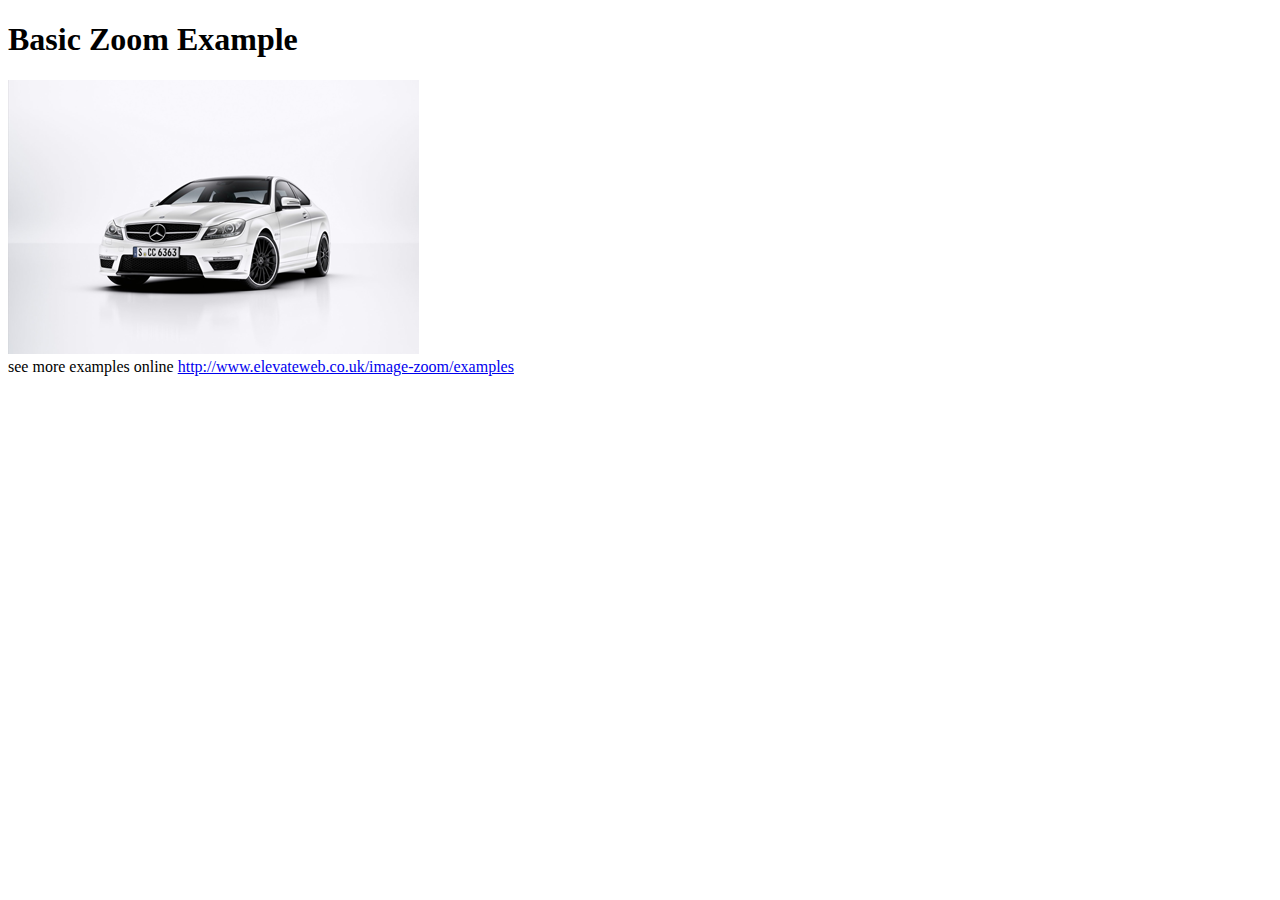
<file: public/elevatezoom-master/demo.html>
<!DOCTYPE html>
<html>
<head>
	<meta charset='utf-8'/>
	<title>jQuery elevateZoom Demo</title>
	<script src='jquery-1.8.3.min.js'></script>
	<script src='jquery.elevatezoom.js'></script>
</head>
<body>
<h1>Basic Zoom Example</h1>
<img id="zoom_01" src='images/small/image1.png' data-zoom-image="images/large/image1.jpg"/>

<br />
see more examples online <a href="http://www.elevateweb.co.uk/image-zoom/examples">http://www.elevateweb.co.uk/image-zoom/examples</a>
<script>
    $('#zoom_01').elevateZoom({
    zoomType: "inner",
cursor: "crosshair",
zoomWindowFadeIn: 500,
zoomWindowFadeOut: 750
   }); 
</script>
</body>
</html>
</file>
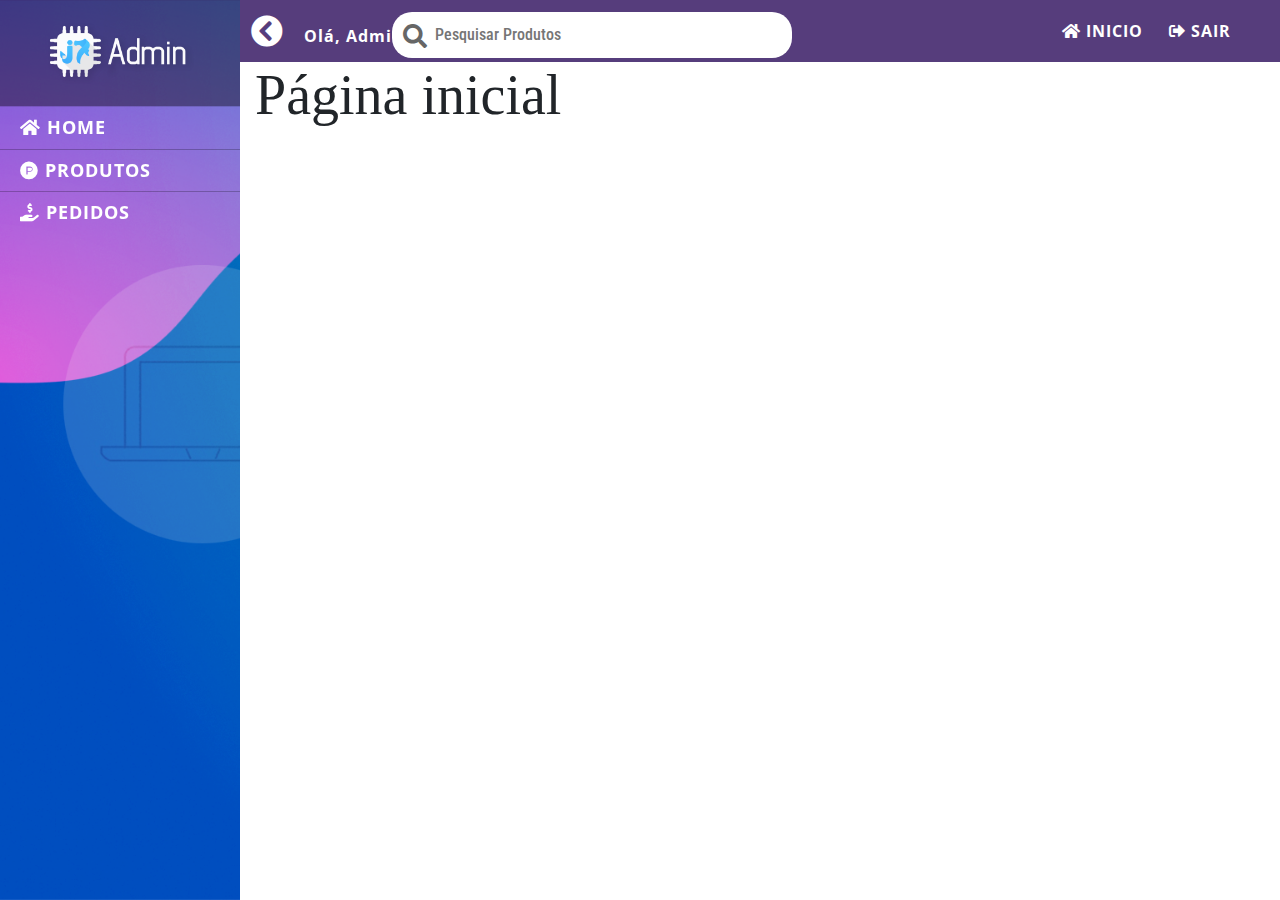
<file: public/pages/admin-home.html>
<!DOCTYPE html>
<html lang="en">
<head>
    <meta charset="UTF-8">
    <meta name="viewport" content="width=device-width, initial-scale=1.0">
    <meta http-equiv="X-UA-Compatible" content="ie=edge">
    <link rel="shortcut icon" href="../img/favicon/apple-icon.png">
    <link rel="stylesheet" href="../css/dest/bootstrap.min.css">
    <link rel="stylesheet" href="../css/dest/style.css">
    <link rel="stylesheet" href="../css/templates/admin.css">
    <title>Página Inicial- Admin</title>
</head>
<body>   

    <div class="d-flex" id="wrapper">
        <!-- Sidebar -->
        <div id="sidebar-wrapper">
            <div class="sidebar-heading">
                <a href="admin-home.html">
                    <img src="../img/logo-admin.png" height="auto" width="150px"alt="Logo"> 
                </a>   
            </div>
    
            <div class="list-group list-group-flush">
                <a href="admin-home.html" class="list-group-item"><i class="fas fa-home"></i> Home</a>
                <a href="admin-produto.html" class="list-group-item"><i class="fab fa-product-hunt"></i> Produtos</a>
                <a href="admin-pedidos.html" class="list-group-item"><i class="fas fa-hand-holding-usd"></i> Pedidos</a>
                <!-- <a href="#" class="list-group-item"><i class="fas fa-sign-out-alt"></i> Sair</a> -->
            </div>
            
        </div>
        <!-- fim de sidebar -->
        <!-- <span id="menu-toggle" class="h__toggle fas fa-bars"></span> -->
        <!-- Page Content -->
        <div id="page-content-wrapper">
            <header id="header">
                <nav class="navbar navbar-expand-lg navbar-light container-fluid">
                    <!-- <i class="fas fa-angle-left"></i> -->
                    <span id="menu-toggle" class="h__toggle fas fa-chevron-circle-left"></span>
                    <!-- <span id="menu-toggle" class="h__toggle fas fa-bars"></span>     -->
                    <button class="navbar-toggler" data-toggle="collapse" data-target="#menu" aria-expanded="false" aria-controls="true">
                        <span class="navbar-toggler-icon"></span>
                    </button>
                
                    <div class="collapse navbar-collapse" id="menu">
                        <ul class="navbar-nav ml-auto">
                            <li class="nav-item">
                                <a href="logado-admin.html" class="nav-link"><i class="fas fa-home"></i> Inicio</a>
                            </li>
                            
                            <li class="nav-item">
                                <a href="index.html" class="nav-link"><i class="fas fa-sign-out-alt"></i> Sair</a>
                            </li>
                                
                            <li class="nav-item">
                                <input type="text" maxlength="30" name="search" id="search" class="h-search-sm h-search" placeholder="Pesquisar produtos">
                                <button class="icon" type="button" onclick="alerta()">
                                    <i class="fas fa-search"></i>
                                </button>
                            </li>
                            <li class="nav-item">
                                <!-- <img src="../img/me.png" alt="Logo"> -->
                                <span class="h__text--admin">Olá, Admin</span>
                            </li>
                        </ul>
                    </div>
                </nav>
            </header>
    
            <div class="container-fluid">
                <h1 class="display-4">Página inicial</h1>

            </div>
        </div>  
            <!-- /#page-content-wrapper -->
    </div>
   

    

    <script src="../js/jquery-3.4.1.min.js"></script>
    <script src="../js/popper.js"></script>
    <script src="../js/bootstrap.min.js"></script>
    <script src="../js/efect-toggle.js"></script>
    <script>
    
        function alerta(){
            alert('Produto não encontrado!')
        }
        
    </script>
</body>
</html>
</file>
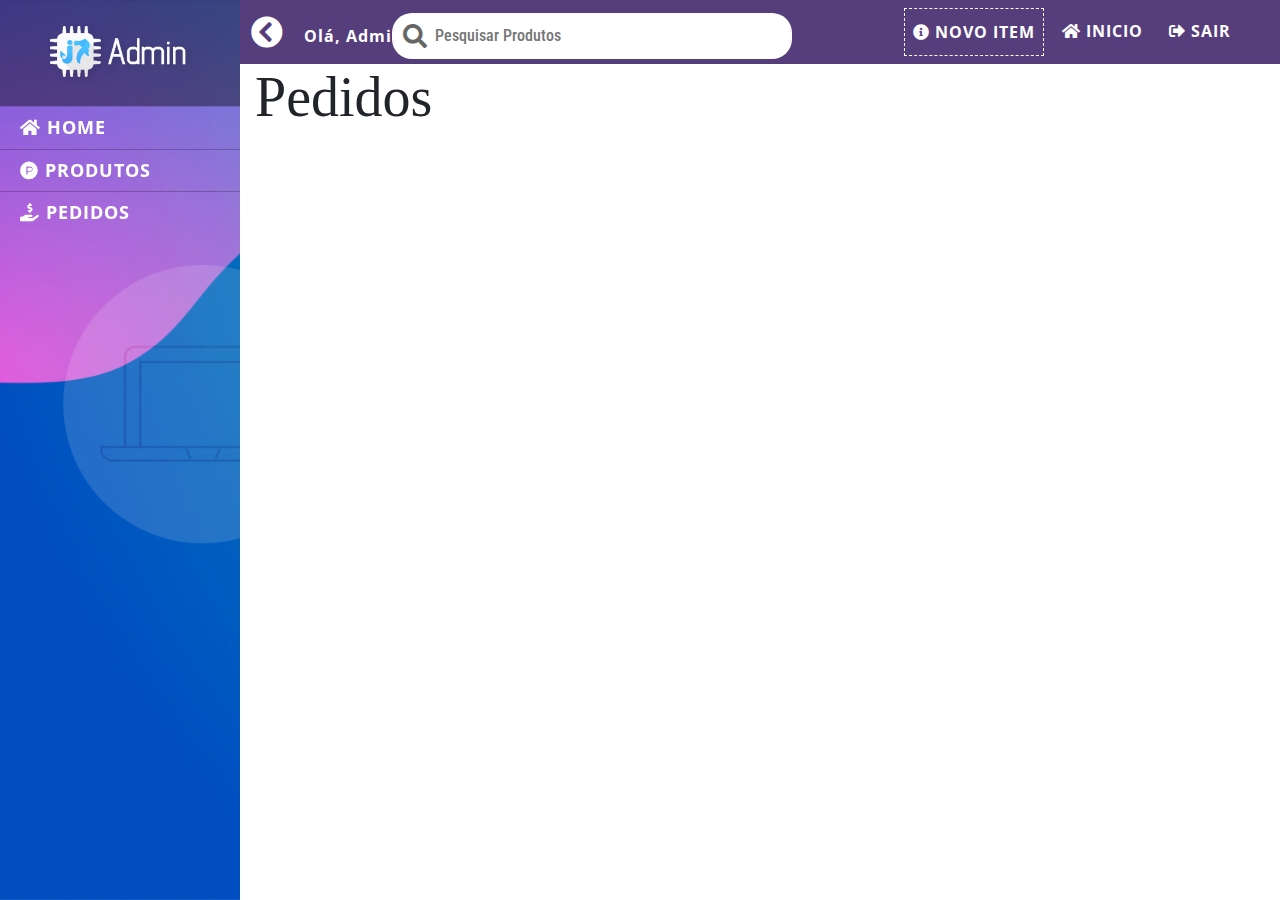
<file: public/pages/admin-pedidos.html>
<!DOCTYPE html>
<html lang="en">
<head>
    <meta charset="UTF-8">
    <meta name="viewport" content="width=device-width, initial-scale=1.0">
    <meta http-equiv="X-UA-Compatible" content="ie=edge">
    <link rel="shortcut icon" href="../img/favicon/apple-icon.png">
    <link rel="stylesheet" href="../css/dest/bootstrap.min.css">
    <link rel="stylesheet" href="../css/dest/style.css">
    <link rel="stylesheet" href="../css/templates/admin.css">
    <title>Página Pedido- Admin</title>
</head>
<body>   

    <div class="d-flex" id="wrapper">
        <!-- Sidebar -->
        <div id="sidebar-wrapper">
            <div class="sidebar-heading">
                <a href="admin-home.html">
                    <img src="../img/logo-admin.png" height="auto" width="150px"alt="Logo"> 
                </a>   
            </div>
    
            <div class="list-group list-group-flush">
                <a href="admin-home.html" class="list-group-item"><i class="fas fa-home"></i> Home</a>
                <a href="admin-produto.html" class="list-group-item"><i class="fab fa-product-hunt"></i> Produtos</a>
                <a href="admin-pedidos.html" class="list-group-item"><i class="fas fa-hand-holding-usd"></i> Pedidos</a>
                <!-- <a href="#" class="list-group-item"><i class="fas fa-sign-out-alt"></i> Sair</a> -->
            </div>
            
        </div>
        <!-- fim de sidebar -->
    
        <!-- Page Content -->
        <div id="page-content-wrapper">
            <header id="header">
                <nav class="navbar navbar-expand-lg navbar-light container-fluid">
                    <!-- <i class="fas fa-angle-left"></i> -->
                    <span id="menu-toggle" class="h__toggle fas fa-chevron-circle-left"></span>
                    <!-- <span id="menu-toggle" class="h__toggle fas fa-bars"></span>     -->
                    <button class="navbar-toggler" data-toggle="collapse" data-target="#menu" aria-expanded="false" aria-controls="true">
                        <span class="navbar-toggler-icon"></span>
                    </button>
                
                    <div class="collapse navbar-collapse" id="menu">
                        <ul class="navbar-nav ml-auto">
                            <li class="nav-item">
                                <button class="nav-link button" data-toggle="modal" data-target="#exampleModal">
                                    <i class="fas fa-info-circle"></i> Novo Item
                                </button>
                            </li>

                            <li class="nav-item">
                                <a href="logado-admin.html" class="nav-link"><i class="fas fa-home"></i> Inicio</a>
                            </li>
                            
                            <li class="nav-item">
                                <a href="index.html" class="nav-link"><i class="fas fa-sign-out-alt"></i> Sair</a>
                            </li>
                                
                            <li class="nav-item">
                                <input type="text" maxlength="30" name="search" id="search" class="h-search-sm h-search" placeholder="Pesquisar produtos">
                                <button class="icon" type="button" onclick="alerta()">
                                    <i class="fas fa-search"></i>
                                </button>
                            </li>
                            <li class="nav-item">
                                <!-- <img src="../img/me.png" alt="Logo"> -->
                                <span class="h__text--admin">Olá, Admin</span>
                            </li>
                        </ul>
                    </div>
                </nav>
            </header>
    
            <div class="container-fluid">
                <h1 class="display-4">Pedidos</h1>
            </div>
        </div>  
            <!-- /#page-content-wrapper -->
        
    </div>
   

    

    <script src="../js/jquery-3.4.1.min.js"></script>
    <script src="../js/popper.js"></script>
    <script src="../js/bootstrap.min.js"></script>
    <script src="../js/efect-toggle.js"></script>
</body>
</html>
</file>
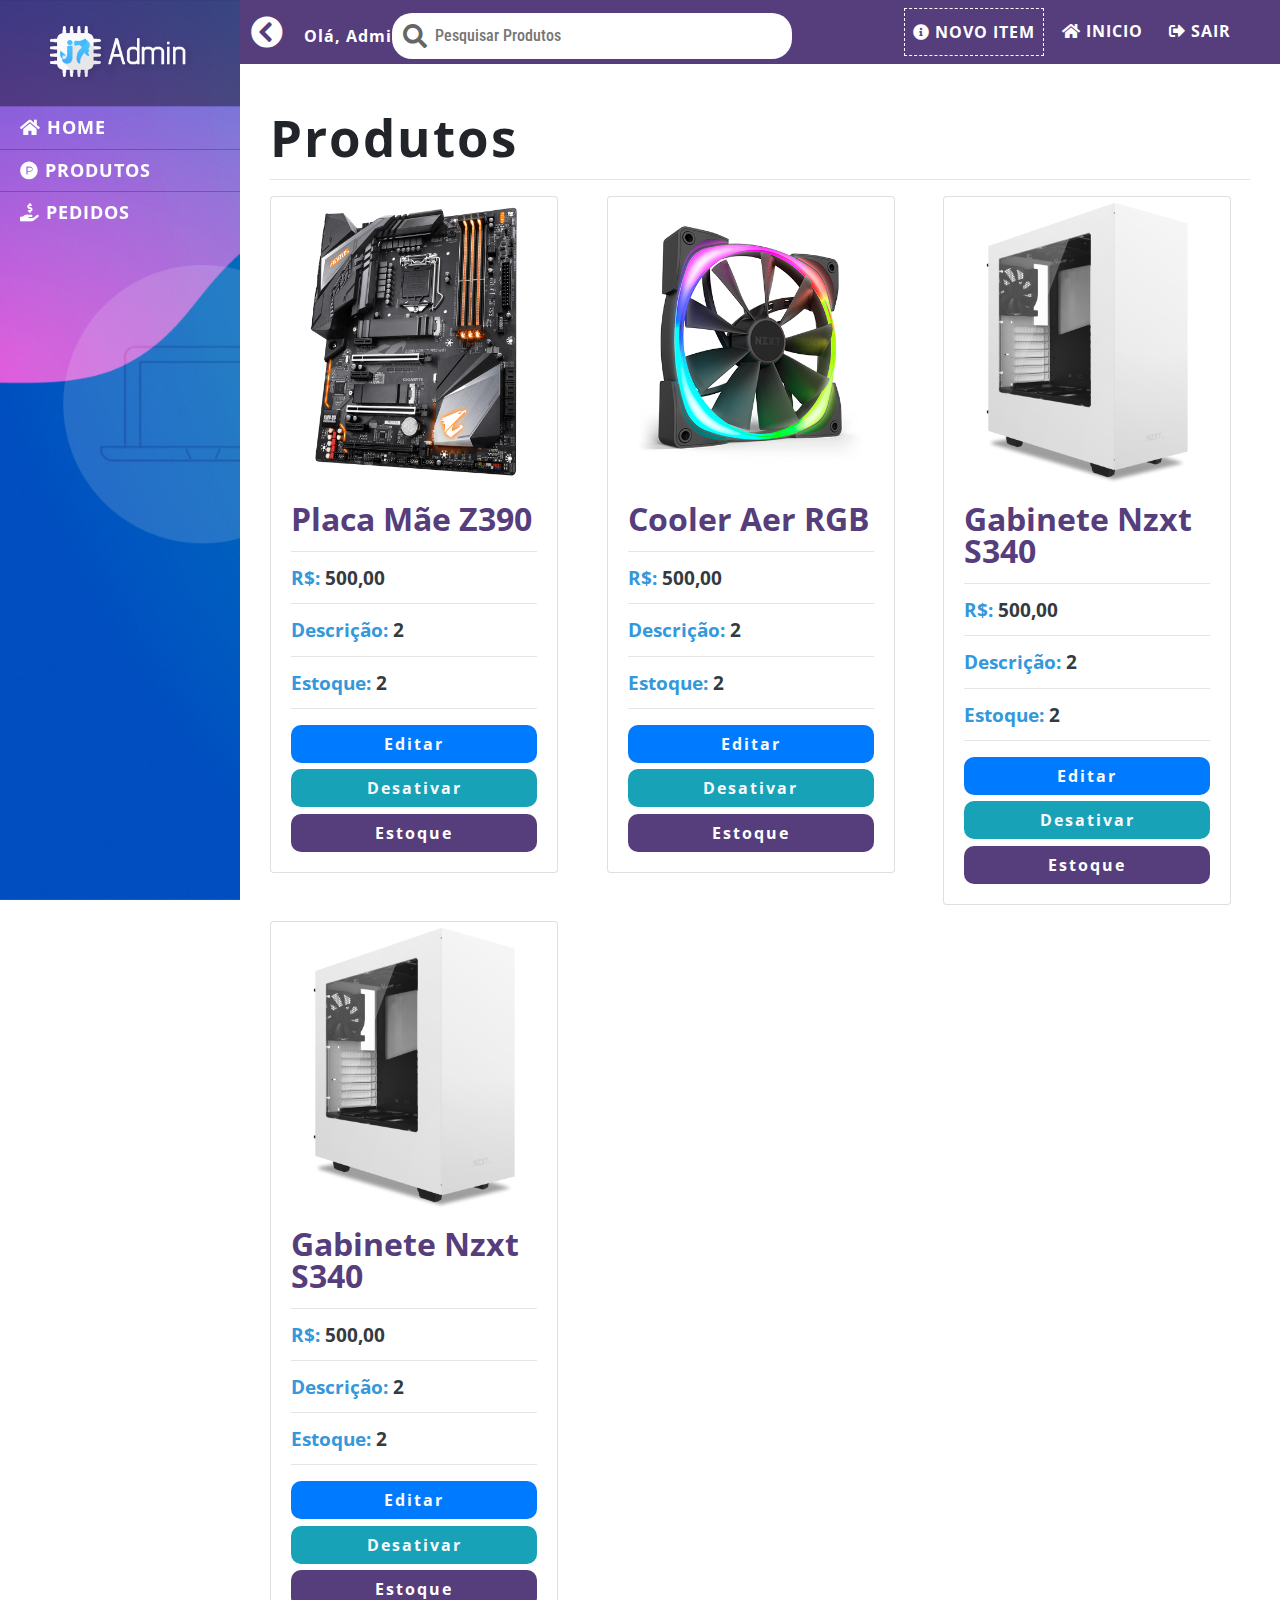
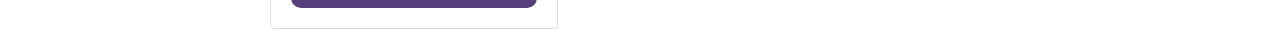
<file: public/pages/admin-produto.html>
<!DOCTYPE html>
<html lang="en">
<head>
    <meta charset="UTF-8">
    <meta name="viewport" content="width=device-width, initial-scale=1.0">
    <meta http-equiv="X-UA-Compatible" content="ie=edge">
    <link rel="shortcut icon" href="../img/favicon/apple-icon.png">
    <link rel="stylesheet" href="../css/dest/bootstrap.min.css">
    <link rel="stylesheet" href="../css/dest/style.css">
    <link rel="stylesheet" href="../css/templates/admin.css">
    <title>Página produto- Admin</title>
</head>
<body>   

    <div class="d-flex" id="wrapper">
        <!-- Sidebar -->
        <div id="sidebar-wrapper">
            <div class="sidebar-heading">
                <a href="admin-home.html">
                    <img src="../img/logo-admin.png" height="auto" width="150px"alt="Logo"> 
                </a>   
            </div>
    
            <div class="list-group list-group-flush">
                <a href="admin-home.html" class="list-group-item"><i class="fas fa-home"></i> Home</a>
                <a href="admin-produto.html" class="list-group-item"><i class="fab fa-product-hunt"></i> Produtos</a>
                <a href="admin-pedidos.html" class="list-group-item"><i class="fas fa-hand-holding-usd"></i> Pedidos</a>
                <!-- <a href="#" class="list-group-item"><i class="fas fa-sign-out-alt"></i> Sair</a> -->
            </div>
            
        </div>
        <!-- fim de sidebar -->
    
        <!-- Page Content -->
        <div id="page-content-wrapper">
            <header id="header">
                <nav class="navbar navbar-expand-lg navbar-light container-fluid">
                        <!-- <i class="fas fa-angle-left"></i> -->
                    <span id="menu-toggle" class="h__toggle fas fa-chevron-circle-left"></span>
                    <!-- <span id="menu-toggle" class="h__toggle fas fa-bars"></span>     -->
                    <button class="navbar-toggler" data-toggle="collapse" data-target="#menu" aria-expanded="false" aria-controls="true">
                        <span class="navbar-toggler-icon"></span>
                    </button>
            
                    <div class="collapse navbar-collapse" id="menu">
                        <ul class="navbar-nav ml-auto">
                            <li class="nav-item">
                                <button class="nav-link button" data-toggle="modal" data-target="#exampleModal">
                                    <i class="fas fa-info-circle"></i> Novo Item
                                </button>
                            </li>

                            <li class="nav-item">
                                <a href="logado-admin.html" class="nav-link"><i class="fas fa-home"></i> Inicio</a>
                            </li>
                            
                            <li class="nav-item">
                                <a href="index.html" class="nav-link"><i class="fas fa-sign-out-alt"></i> Sair</a>
                            </li>
                               
                            <li class="nav-item">
                                <input type="text" maxlength="30" name="search" id="search" class="h-search-sm h-search" placeholder="Pesquisar produtos">
                                <button class="icon" type="button" onclick="alerta()">
                                    <i class="fas fa-search"></i>
                                </button>
                            </li>

                            <li class="nav-item">
                                <!-- <img src="../img/me.png" alt="Logo"> -->
                                <span class="h__text--admin">Olá, Admin</span>
                            </li>
                        </ul>
                    </div>
                </nav>
            </header>
    
            <div class="container-fluid">
                
                <section class="admin-modal">
                    <!-- inicio do modal - NOVO ITEM -  -->
                    <div class="modal fade" id="exampleModal" tabindex="-1" role="dialog" aria-labelledby="exampleModal" aria-hidden="true">
                        <div class="modal-dialog" role="document">
                            <div id="teste" class="modal-content">
                                <div class="modal-header">
                                    <h5 class="i__title__modal" id="exampleModal">Adicionar Item <i class="fas fa-clipboard-list"></i></h5>
                                    
                                    <hr>
                                    <button type="button" class="close" data-dismiss="modal" aria-label="Close"></button>
                                </div>

                                <div class="modal-body">
                                    <div class="container">
                                        <div class="row">
                                            <div class="col-md-12">
                                                <div class="i-block">
                                                    <label class="i__product" for="product">Produto:</label>
                                                    <input type="text" class="form-control" placeholder="Ex: Processador" name="product" id="product" >
                                                </div>
                                            </div>

                                            <div class="col-md-12">
                                                <div class="i-block">
                                                    <input name="uploads[]" type=file multiple class="form-control" name="file" id="file" >
                                                </div>
                                            </div>

                                            <div class="col-md-12">
                                                <div class="i-block">
                                                    <label class="i__product" for="value">Valor:</label>
                                                    <input type="number" class="form-control" placeholder="Ex: R$ 459,99" name="value" id="value" >
                                                </div>
                                            </div>

                                            <div class="col-md-12">
                                                <div class="i-block">
                                                    <label class="i__product" for="desc">Descrição:</label>
                                                    <textarea name="desc" id="desc" cols="20" rows="5" class="form-control" placeholder="Ex: Placa mãe Asus.."></textarea>
                                                </div>
                                            </div>

                                        </div>
                                    </div>     
                                </div>
                                
                                <div class="modal-footer">
                                    <button type="button" class="btn btn-default btn-dark" data-dismiss="modal">Fechar</button>
                                    <button type="button" class="btn btn-default btn-info">Salvar</button>
                                </div>
                                <!-- fim do modal -> NOVO ITEM -->
                            </div>
                        </div>
                    </div>
                </section>

                <section id="admin-cards">
                    <div class="container-fluid">
                        <div class="row">
                            <div class="col-12">
                                <h1 class="a-title">Produtos</h1>
                                <hr>
                            </div>
    
                            <div class="col-md-4">
                                <!-- inicio da coluna  -->
                                <div class="card" style="width: 18rem;">
                                    <img src="../img/Placa-mãe-Z390-Aorus-Pro-WIFI/2018100517281375_big.png" class="card-img-top" alt="P1">
                                    <div class="card-body">
    
                                        <h5 class="card-title--admin">Placa Mãe Z390 </h5>
                                        <hr>
                                        <p class="card-text">R$: <strong class="text-dark">500,00</strong></p>
                                        <hr>
                                        <p class="card-text">Descrição: <strong class="text-dark">2</strong><p>
                                        <hr>
                                        <p class="card-text">Estoque: <strong class="text-dark">2</strong><p>
                                        <hr>
    
                                        <button class="btn btn-default bg-primary text-light btn-custom" data-toggle="modal" data-target="#edit">Editar</button>
                                        <button type="button" class="btn bg-info  text-light btn-custom">Desativar</button>
                                        <button type="button" class="btn btn-custom" style="background:#563d7c;color:#fff;">Estoque</button>
                                    </div>
                                <!-- fim do card  -->
                                </div>
                                <!-- fim da coluna  -->
                            </div>
    
                            <div class="col-md-4">
                                <!-- inicio da coluna  -->
                                <div class="card" style="width: 18rem;">
                                    <img src="../img/Cooler-Aer-RGB-2/0.png" class="card-img-top" alt="P1">
                                    <div class="card-body">
    
                                        <h5 class="card-title--admin">Cooler Aer RGB</h5>
                                        <hr>
                                        <p class="card-text">R$: <strong class="text-dark">500,00</strong></p>
                                        <hr>
                                        <p class="card-text">Descrição: <strong class="text-dark">2</strong><p>
                                        <hr>
                                        <p class="card-text">Estoque: <strong class="text-dark">2</strong><p>
                                        <hr>
    
                                        <button class="btn btn-default bg-primary text-light btn-custom" data-toggle="modal" data-target="#edit">Editar</button>
                                        <button type="button" class="btn bg-info  text-light btn-custom">Desativar</button>
                                        <button type="button" class="btn btn-custom" style="background:#563d7c;color:#fff;">Estoque</button>

                                    </div>
                                <!-- fim do card  -->
                                </div>
                                <!-- fim da coluna  -->
                            </div>

                            <div class="col-md-4">
                                <!-- inicio da coluna  -->
                                <div class="card" style="width: 18rem;">
                                    <img src="../img/Gabinete-Gamer-Nzxt-S340-Branco-White/0.png" class="card-img-top" alt="P1">
                                    <div class="card-body">
    
                                        <h5 class="card-title--admin">Gabinete Nzxt S340</h5>
                                        <hr>
                                        <p class="card-text">R$: <strong class="text-dark">500,00</strong></p>
                                        <hr>
                                        <p class="card-text">Descrição: <strong class="text-dark">2</strong><p>
                                        <hr>
                                        <p class="card-text">Estoque: <strong class="text-dark">2</strong><p>
                                        <hr>
    
                                        <button class="btn btn-default bg-primary text-light btn-custom" data-toggle="modal" data-target="#edit">Editar</button>
                                        <button type="button" class="btn bg-info  text-light btn-custom">Desativar</button>
                                        <button type="button" class="btn btn-custom" style="background:#563d7c;color:#fff;">Estoque</button>
                                    </div>
                                <!-- fim do card  -->
                                </div>
                                <!-- fim da coluna  -->
                            </div>
                            <div class="col-md-4">
                                <!-- inicio da coluna  -->
                                <div class="card" style="width: 18rem;">
                                    <img src="../img/Gabinete-Gamer-Nzxt-S340-Branco-White/0.png" class="card-img-top" alt="P1">
                                    <div class="card-body">
    
                                        <h5 class="card-title--admin">Gabinete Nzxt S340</h5>
                                        <hr>
                                        <p class="card-text">R$: <strong class="text-dark">500,00</strong></p>
                                        <hr>
                                        <p class="card-text">Descrição: <strong class="text-dark">2</strong><p>
                                        <hr>
                                        <p class="card-text">Estoque: <strong class="text-dark">2</strong><p>
                                        <hr>
    
                                        <button class="btn btn-default bg-primary text-light btn-custom" data-toggle="modal" data-target="#edit">Editar</button>
                                        <button type="button" class="btn bg-info  text-light btn-custom">Desativar</button>
                                        <button type="button" class="btn btn-custom" style="background:#563d7c;color:#fff;">Estoque</button>
                                    </div>
                                <!-- fim do card  -->
                                </div>
                                <!-- fim da coluna  -->
                            </div>
                            <!-- fim da linha  -->
                        </div>
                    </div>
                </section>
                
                <section class="admin-modal">
                        <div class="modal fade" id="edit" tabindex="-1" role="dialog" aria-labelledby="edit" aria-hidden="true">
                            <div class="modal-dialog" role="document">
                                <div id="teste" class="modal-content">
                                    <div class="modal-header">
                                        <h5 class="i__title__modal" id="edit">Editar Item <i class="fas fa-clipboard-list"></i></h5>
                                        
                                        <hr>
                                        <button type="button" class="close" data-dismiss="modal" aria-label="Close"></button>
                                    </div>
    
                                    <div class="modal-body">
                                        <div class="container">
                                            <div class="row">
                                                <div class="col-md-12">
                                                    <div class="i-block">
                                                        <label class="i__product" for="product">Produto:</label>
                                                        <input type="text" class="form-control" placeholder="Ex: Processador" name="product" id="product" >
                                                    </div>
                                                </div>

                                                <div class="col-md-12">
                                                    <div class="i-block">
                                                        <input name="uploads[]" type=file multiple class="form-control" name="file" id="file" >
                                                    </div>
                                                </div>

                                                <div class="col-md-12">
                                                    <div class="i-block">
                                                        <label class="i__product" for="value">Valor:</label>
                                                        <input type="number" class="form-control" placeholder="Ex: R$ 459,99" name="value" id="value" >
                                                    </div>
                                                </div>
    
                                                <div class="col-md-12">
                                                    <div class="i-block">
                                                        <label class="i__product" for="desc">Descrição:</label>
                                                        <textarea name="desc" id="desc" cols="20" rows="5" class="form-control" placeholder="Ex: Placa mãe Asus.."></textarea>
                                                    </div>
                                                </div>
    
                                            </div>
                                        </div>     
                                    </div>
                                    
                                    <div class="modal-footer">
                                        <button type="button" class="btn btn-default btn-dark" data-dismiss="modal">Fechar</button>
                                        <button type="button" class="btn btn-default btn-info">Salvar</button>
                                    </div>
                                    <!-- fim do modal -> NOVO ITEM -->
                                </div>
                            </div>
                        </div>
                </section>

            </div>
        </div>  
            <!-- /#page-content-wrapper -->
        
    </div>
   

    

    <script src="../js/jquery-3.4.1.min.js"></script>
    <script src="../js/popper.js"></script>
    <script src="../js/bootstrap.min.js"></script>
    <script src="../js/efect-toggle.js"></script>
</body>
</html>
</file>
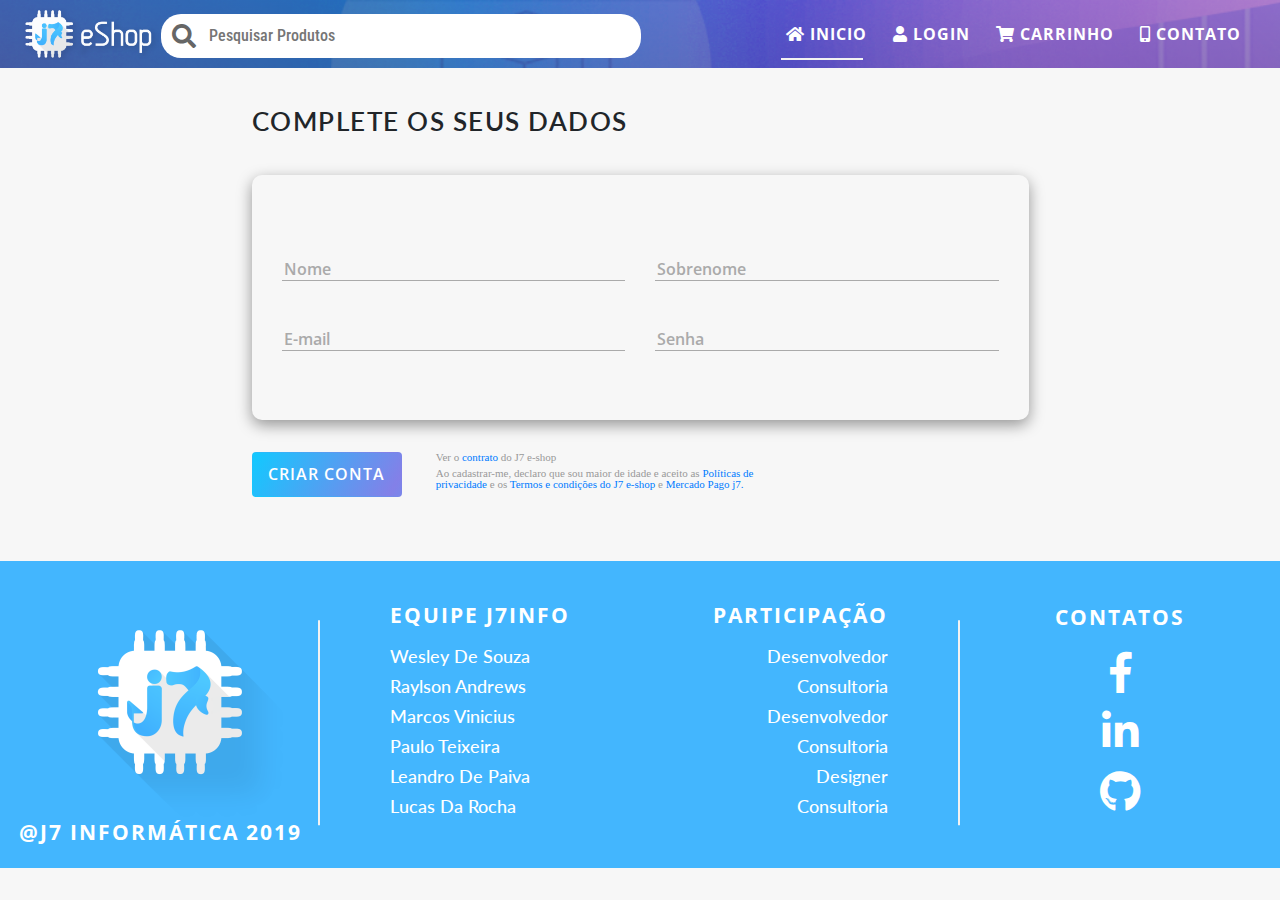
<file: public/pages/cadastro.html>
<!DOCTYPE html>
<html lang="en">
<head>
    <meta charset="UTF-8">
    <meta name="viewport" content="width=device-width, initial-scale=1.0">
    <meta http-equiv="X-UA-Compatible" content="ie=edge">
    <link rel="shortcut icon" href="../img/favicon/apple-icon.png">
    <link rel="stylesheet" href="../css/dest/bootstrap.min.css">
    <link rel="stylesheet" href="../css/dest/style.css">
    <link rel="stylesheet" href="../css/templates/cadastro.css">
    <title>Área de cadastro - J7 E-Shop</title>
</head>
<body id="theme-register">
    <header id="header">
        <nav class="navbar navbar-expand-lg navbar-light container-fluid">
            <a href="index.html" class="navbar-brand">j7 eShop</a>
            
            <button class="navbar-toggler" data-toggle="collapse" data-target="#menu" aria-expanded="false" aria-controls="true">
                <span class="navbar-toggler-icon"></span>
            </button>

            <div class="collapse navbar-collapse" id="menu">
                <ul class="navbar-nav ml-auto">
                    <li class="nav-item"><a href="index.html" class="nav-link"><i class="fas fa-home"></i> Inicio</a></li>
                    <li class="nav-item"><a href="login.html" class="nav-link"><i class="fas fa-user"></i> login</a></li>
                    <li class="nav-item"><a href="#" class="nav-link"><i class="fas fa-shopping-cart"></i> Carrinho</a></li>
                    <li class="nav-item"><a href="#" class="nav-link"><i class="fas fa-mobile-alt"></i> Contato</a></li>
                    <div class="active"></div>
                    <li class="nav-item">
                        <input type="text" maxlength="30" name="search" id="search" class="h-search-sm h-search" placeholder="Pesquisar produtos">
                        <button class="icon" type="button">
                            <i class="fas fa-search"></i>
                        </button>
                    </li>
                </ul>
            </div>
        </nav>
    </header>

    <section id="register" class="container">
        <div class="r-field">
            <h1>Complete os seus dados</h1>
        </div>

        <form action="#" method="#" id="r-form">

            <div class="row">
                <div class="col-md-6">
                    <div class="r-info">
                        <input type="text">
                        <span data-placeholder="Nome"></span>
                    </div>
                </div>

                <div class="col-md-6">
                    <div class="r-info">
                        <input type="text">
                        <span data-placeholder="Sobrenome"></span>
                    </div>
                </div>

                <div class="col-md-6">
                    <div class="r-info">
                        <input type="email">
                        <span data-placeholder="E-mail"></span>
                    </div>
                </div>
                
                <div class="col-md-6">
                    <div class="r-info">
                        <input type="password" name="" id="">
                        <span data-placeholder="Senha"></span>
                    </div>
                </div>
                <!-- fim da linha  -->
            </div>
        </form>

        <div class="statement"> 
            <button class="btn btn-efect">Criar conta</button>
           
            <div class="col-md-6">
                <p class="term__text">
                    Ver o <a href="#">
                        contrato 
                    </a>
                    do J7 e-shop
                </p>
                <p class="term__text">
                    Ao cadastrar-me, declaro que sou maior de idade e aceito as
                    <a href="#"> Políticas de privacidade</a>
                    e os 
                    <a href="#"> Termos e condições do J7 e-shop</a>
                    e 
                    <a href="#">Mercado Pago j7.</a>
                </p>
            </div>
        </div>
    </section>

    <footer id="footer">
        <div class="container-fluid">
            <div class="row">
                <div class="f-borda col-md-3 d-flex flex-column align-items-center">
                    <div class="f-logo-rodape">
                        <img src="../img/logo-rodape.png" alt="Logo-rodape" class="logo-rodape">
                        <p class="f__title">
                            @J7 Informática 2019
                        </p>
                    </div>
                </div>
    
                <div class="col-md-3 d-flex flex-column justify-content-center align-items-center">
                    
                    <div class="team">
                        <h2 class="f__title">Equipe j7Info</h2>
                        
                        <p>Wesley De Souza</p>
                        <p>Raylson Andrews</p>
                        <p>Marcos Vinicius</p>
                        <p>Paulo Teixeira</p>
                        <p>Leandro De Paiva</p>
                        <p>Lucas Da Rocha</p>
                    </div>
                </div>

                <div class="f-borda col-md-3 d-flex flex-column justify-content-center align-items-center">
                    <div class="f-participation">
                        <h2 class="f__title">Participação</h2>
                        <p>Desenvolvedor</p>
                        <p>Consultoria</p>
                        <p>Desenvolvedor</p>
                        <p>Consultoria</p>
                        <p>Designer</p>
                        <p>Consultoria</p>
                        

                    </div>
                </div>

                <div class=" col-md-3 d-flex flex-column justify-content-center align-items-center">
                    <h2 class="f__title">Contatos</h2>
                    <div class="social">
                        <a href="#"><i class="fab fa-facebook-f"></i></a>
                        <a href="#"><i class="fab fa-linkedin-in"></i></a>
                        <a href="#"><i class="fab fa-github"></i></a>
                    </div>
                </div>
            </div>
        </div>
    </footer>
    
    <script src="../js/jquery-3.4.1.min.js"></script>
    <script src="../js/popper.js"></script>
    <script src="../js/bootstrap.min.js"></script>
    <script src="../js/efect-field.js"></script>
</body>
</html>
</file>
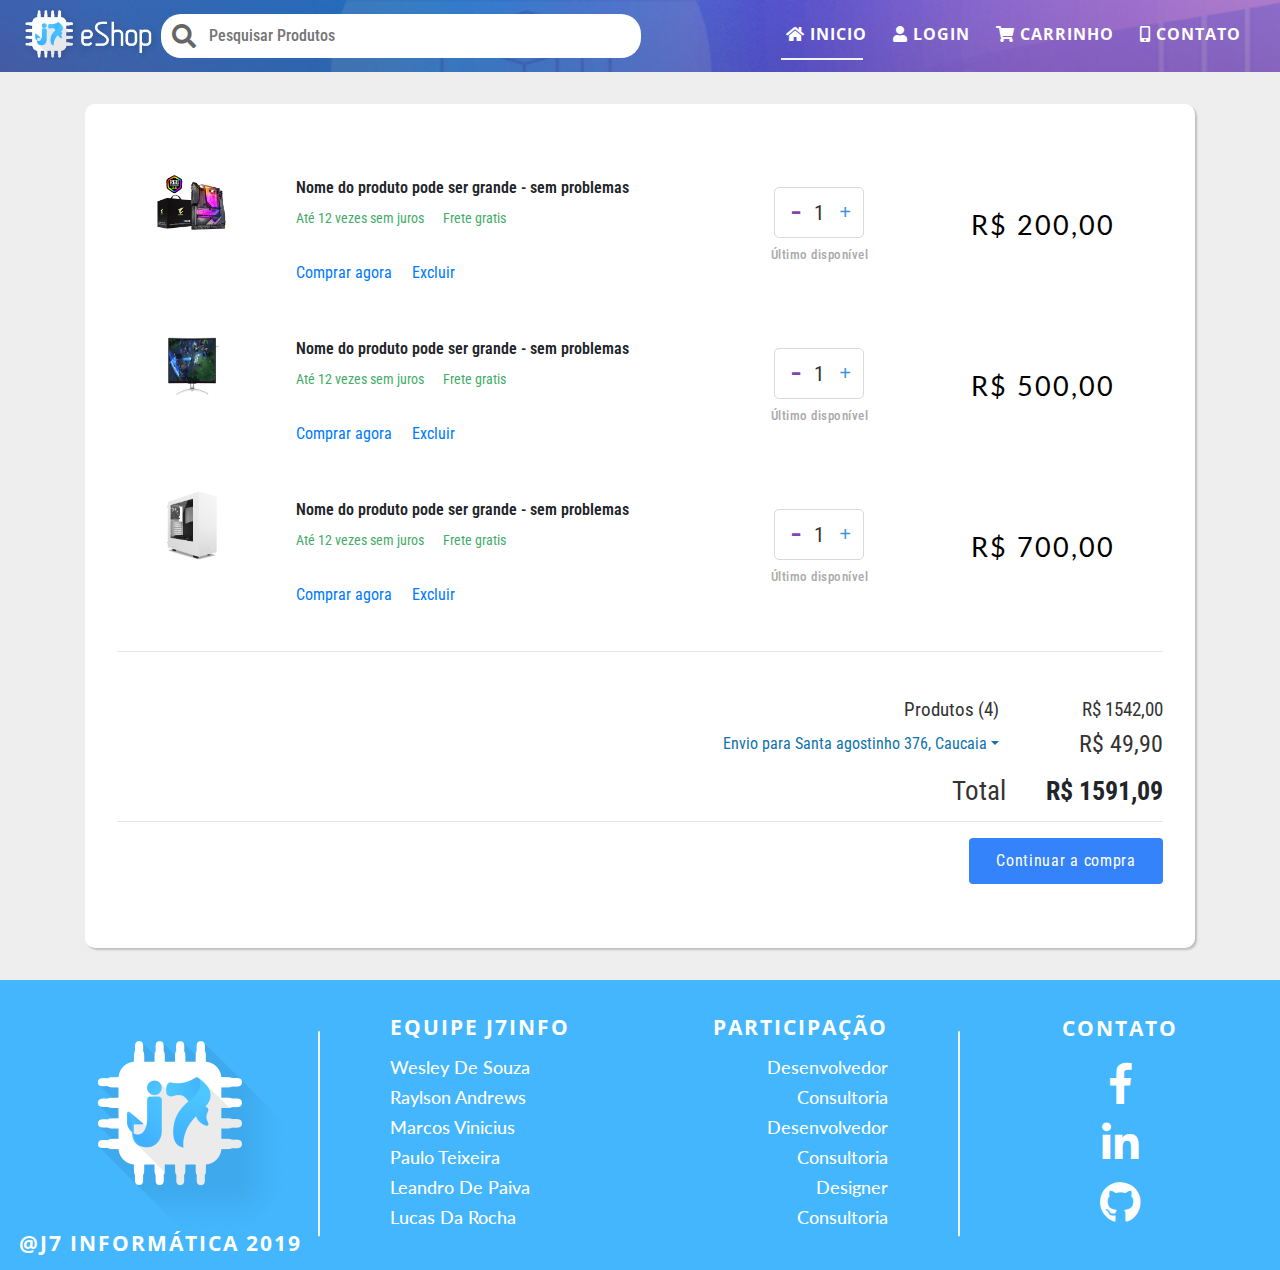
<file: public/pages/carrinho.html>
<!DOCTYPE html>
<html lang="en">
<head>
    <meta charset="UTF-8">
    <meta name="viewport" content="width=device-width, initial-scale=1.0">
    <meta http-equiv="X-UA-Compatible" content="ie=edge">
    <link rel="shortcut icon" href="../img/favicon/apple-icon.png">
    <link rel="stylesheet" href="../css/dest/bootstrap.min.css">
    <link rel="stylesheet" href="../css/dest/style.css">
    <link rel="stylesheet" href="../css/templates/carrinho.css">
    <title>Página Carrinho E-Shop</title>
</head>
<body class="theme-cart">

    <header id="header">
        <nav class="navbar navbar-expand-lg navbar-light container-fluid">
            <a href="index.html" class="navbar-brand">j7 eShop</a>
            
            <button class="navbar-toggler" data-toggle="collapse" data-target="#menu" aria-expanded="false" aria-controls="true">
                <span class="navbar-toggler-icon"></span>
            </button>

            <div class="collapse navbar-collapse" id="menu">
                <ul class="navbar-nav ml-auto">
                    <li class="nav-item"><a href="index.html" class="nav-link"><i class="fas fa-home"></i> Inicio</a></li>
                    <li class="nav-item"><a href="login.html" target="_blank" class="nav-link"><i class="fas fa-user"></i> login</a></li>
                    <li class="nav-item"><a href="carrinho.html" class="nav-link"><i class="fas fa-shopping-cart"></i> Carrinho</a></li>
                    <li class="nav-item"><a href="#footer" class="nav-link"><i class="fas fa-mobile-alt"></i> Contato</a></li>
                    <div class="active"></div>
                    <li class="nav-item">
                        <input type="text" maxlength="30" name="search" id="search" class="h-search-sm h-search" placeholder="Pesquisar produtos">
                        <button class="icon" type="button">
                            <i class="fas fa-search"></i>
                        </button>
                    </li>
                </ul>
            </div>
        </nav>
    </header>

    <section id="cart">
        <div class="container">
            <div class="wrapper">
                <!-- OBS: cada linha está inserido um produto no carrinho  -->
                <!-- 1 linha (produto do carrinho)  -->
                <div class="row">
                    <div class="col-md-2 col-sm-12">
                        <a href="produto.html">
                            <img src="../img/Placa-mãe-X299X-Aorus-Xtreme-Waterforce/0.png" alt="product" class="c__img">
                        </a>
                    </div>
    
                    <div class="col-md-5 col-sm-12">
                        <p class="c-name">Nome do produto pode ser grande - sem problemas</p>
                        <span>Até 12 vezes sem juros <strong class="ml-3">Frete gratis</strong></span>
                        <div class="c-product">     
                            <a href="#">Comprar agora</a>
                            <a href="#">Excluir</a>
                        </div>
                    </div>
    
                    <div class="col-md-2 col-sm-12 align-self-center">
                        <div class="c-qtd">
                            <span>1</span>
                            <input type="button" value="-">
                            <input type="button" value="+">
                            <p class="c-information">Último disponível</p>
                        </div>
                    </div>
    
                    <div class="col-md-3 col-sm-12 align-self-center">
                        <h2 class="c-price">R$ 200,00</h2>
                    </div>
                </div>
                <!-- 2 linha (produto do carrinho)  -->
                <div class="row mt-5">
                    <div class="col-md-2">
                        <a href="produto.html">
                            <img src="../img/Monitor-GAMER-AOC-32-TELA-CURVA-FULL-HD-AG322FCX75/1.png" alt="product" class="c__img">
                        </a>
                    </div>
    
                    <div class="col-md-5">
                        <p class="c-name">Nome do produto pode ser grande - sem problemas</p>
                        <span>Até 12 vezes sem juros <strong class="ml-3">Frete gratis</strong></span>
                        <div class="c-product">     
                            <a href="#">Comprar agora</a>
                            <a href="#">Excluir</a>
                        </div>
                    </div>
    
                    <div class="col-md-2 align-self-center">
                        <div class="c-qtd">
                            <span>1</span>
                            <input type="button" value="-">
                            <input type="button" value="+">
                            <p class="c-information">Último disponível</p>
                        </div>
                    </div>
    
                    <div class="col-md-3 align-self-center">
                        <h2 class="c-price">R$ 500,00</h2>
                    </div>
                </div>
                <!-- 3 linha (produto do carrinho)  -->
                <div class="row mt-5">
                    <div class="col-md-2">
                        <a href="produto.html">
                            <img src="../img/Gabinete-Gamer-Nzxt-S340-Branco-White/0.png" alt="product" class="c__img">
                        </a>
                    </div>
    
                    <div class="col-md-5">
                        <p class="c-name">Nome do produto pode ser grande - sem problemas</p>
                        <span>Até 12 vezes sem juros <strong class="ml-3">Frete gratis</strong></span>
                        <div class="c-product">     
                            <a href="#">Comprar agora</a>
                            <a href="#">Excluir</a>
                        </div>
                    </div>
    
                    <div class="col-md-2 align-self-center">
                        <div class="c-qtd">
                            <span>1</span>
                            <input type="button" value="-">
                            <input type="button" value="+">
                            <p class="c-information">Último disponível</p>
                        </div>
                    </div>
    
                    <div class="col-md-3 align-self-center">
                        <h2 class="c-price">R$ 700,00</h2>
                    </div>
                </div>
                <hr class="mt-5">
                <!-- RESULTADO DOS PEDIDOS NO CARRINHO JUNTAMENTE COM O VALOR FINAL E ACRÉSCIMO DO FRETE  -->
                <div class="c-confirmBuy">
                    <div class="c-qtdProduct">
                        <p>Produtos (4)</p> 
                        <span>R$ 1542,00</span>
                    </div>
                    <div class="c-address"> 
                        <p class="dropdown-toggle">Envio para Santa agostinho 376, Caucaia</p>
                        <span>R$ 49,90</span>
                    </div>
                    <div class="c-values">
                        <p class="c__tot">Total</p>
                        <span class="c-valueFinal">R$ 1591,09</span>
                    </div>
                </div>

                <hr>
                <div class="c-buy--btn">
                    <button class="btn btn-primary">Continuar a compra</button>
                </div>

            </div>
        </div>
    </section>
    

    <footer id="footer">
        <div class="container-fluid">
            <div class="row">
                <div class="f-borda col-md-3 d-flex flex-column align-items-center">
                    <div class="f-logo-rodape">
                        <img src="../img/logo-rodape.png" alt="Logo-rodape" class="logo-rodape">
                        <p class="f__title">
                            @J7 Informática 2019
                        </p>
                    </div>
                </div>
    
                <div class="col-md-3 d-flex flex-column justify-content-center align-items-center">
                    
                    <div class="team">
                        <h2 class="f__title">Equipe j7Info</h2>
                        
                        <p>Wesley De Souza</p>
                        <p>Raylson Andrews</p>
                        <p>Marcos Vinicius</p>
                        <p>Paulo Teixeira</p>
                        <p>Leandro De Paiva</p>
                        <p>Lucas Da Rocha</p>
                    </div>
                </div>

                <div class="f-borda col-md-3 d-flex flex-column justify-content-center align-items-center">
                    <div class="f-participation">
                        <h2 class="f__title">Participação</h2>
                        <p>Desenvolvedor</p>
                        <p>Consultoria</p>
                        <p>Desenvolvedor</p>
                        <p>Consultoria</p>
                        <p>Designer</p>
                        <p>Consultoria</p>
                        

                    </div>
                </div>

                <div class=" col-md-3 d-flex flex-column justify-content-center align-items-center">
                    <h2 class="f__title">Contato</h2>
                    <div class="social">
                        <a href="#"><i class="fab fa-facebook-f"></i></a>
                        <a href="#"><i class="fab fa-linkedin-in"></i></a>
                        <a href="#"><i class="fab fa-github"></i></a>
                    </div>
                </div>
            </div>
        </div>
    </footer>

    <script src="../js/jquery-3.4.1.min.js"></script>
    <script src="../js/popper.js"></script>
    <script src="../js/bootstrap.min.js"></script>
    <script src="../js/efect-scroll.js"></script>
    <script src="../js/card-images.js"></script>
</body>
</html>
</file>
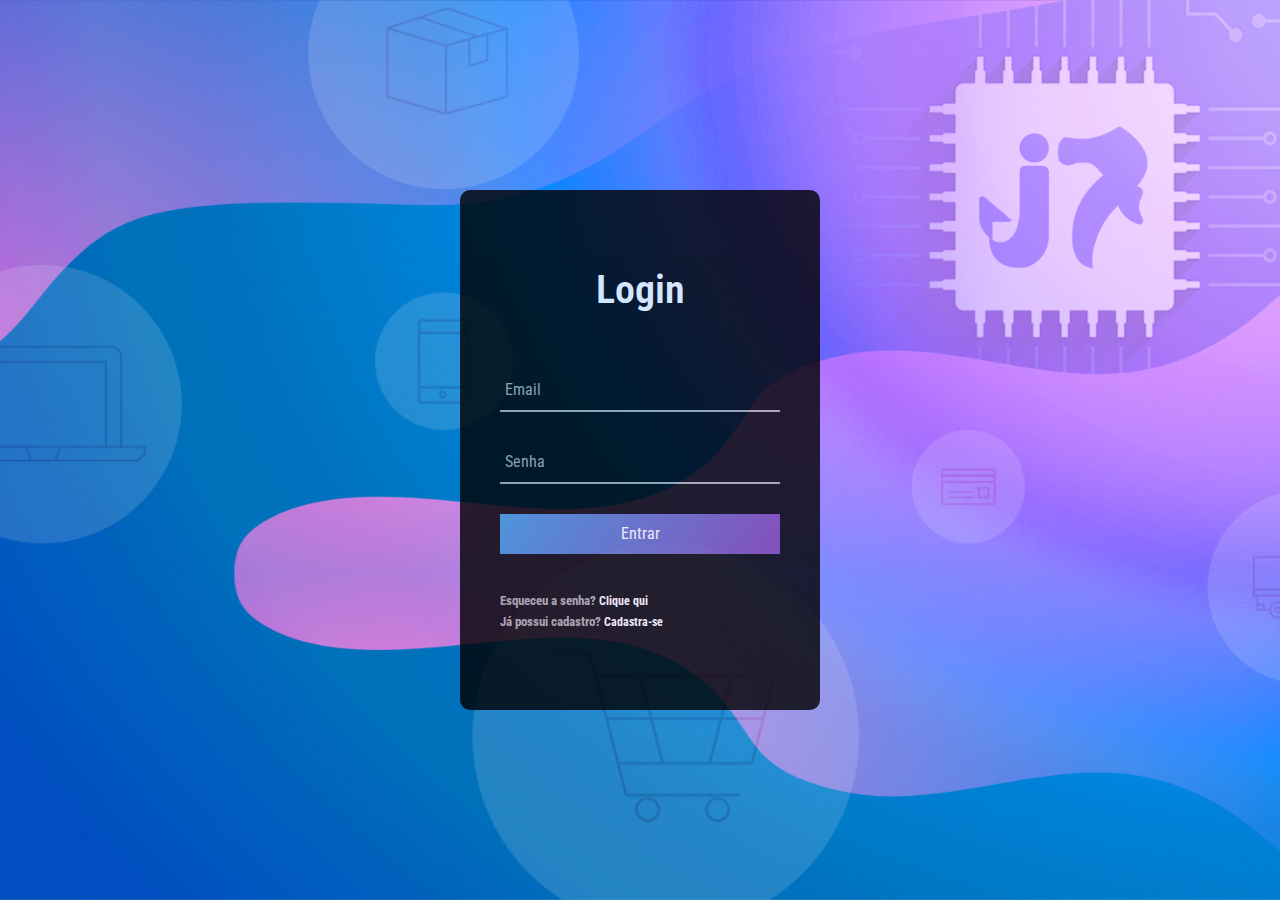
<file: public/pages/login.html>
<!DOCTYPE html>
<html lang="en">
<head>
    <meta charset="UTF-8">
    <meta name="viewport" content="width=device-width, initial-scale=1.0">
    <meta http-equiv="X-UA-Compatible" content="ie=edge">
    <link rel="shortcut icon" href="../img/favicon/apple-icon.png">
    <link rel="stylesheet" href="../css/dest/bootstrap.min.css">
    <link rel="stylesheet" href="../css/dest/style.css">
    <link rel="stylesheet" href="../css/templates/login.css">
    <title>Login - J7 E-Shop</title>
</head>
<body class="theme-login">

    <form action="admin-home.html" method="#" class="box">
        <h1 class="b__title">Login</h1> 

        <div class="txtb">
            <input type="email" name="email" id="email">
            <span data-placeholder="Email"></span>
        </div>

        <div class="txtb">
            <input type="password" name="senha" id="senha">
            <span data-placeholder="Senha"></span>
        </div>

        <input type="submit" value="Entrar" class="btn__customized">

        <div class="b-text">
            <p>
                Esqueceu a senha? 
                <a href="#" class="text__link">Clique qui</a>
            </p>
            <p class="mt-2">
                Já possui cadastro? 
                <a class="text__link" href="cadastro.html">Cadastra-se</a>
            </p>
        </div>
    </form>

   
    <script src="../js/jquery-3.4.1.min.js"></script>
    <script src="../js/popper.js"></script>
    <script src="../js/bootstrap.min.js"></script>
    <script src="../js/efect-field.js"></script>
    
</body>
</html>
</file>
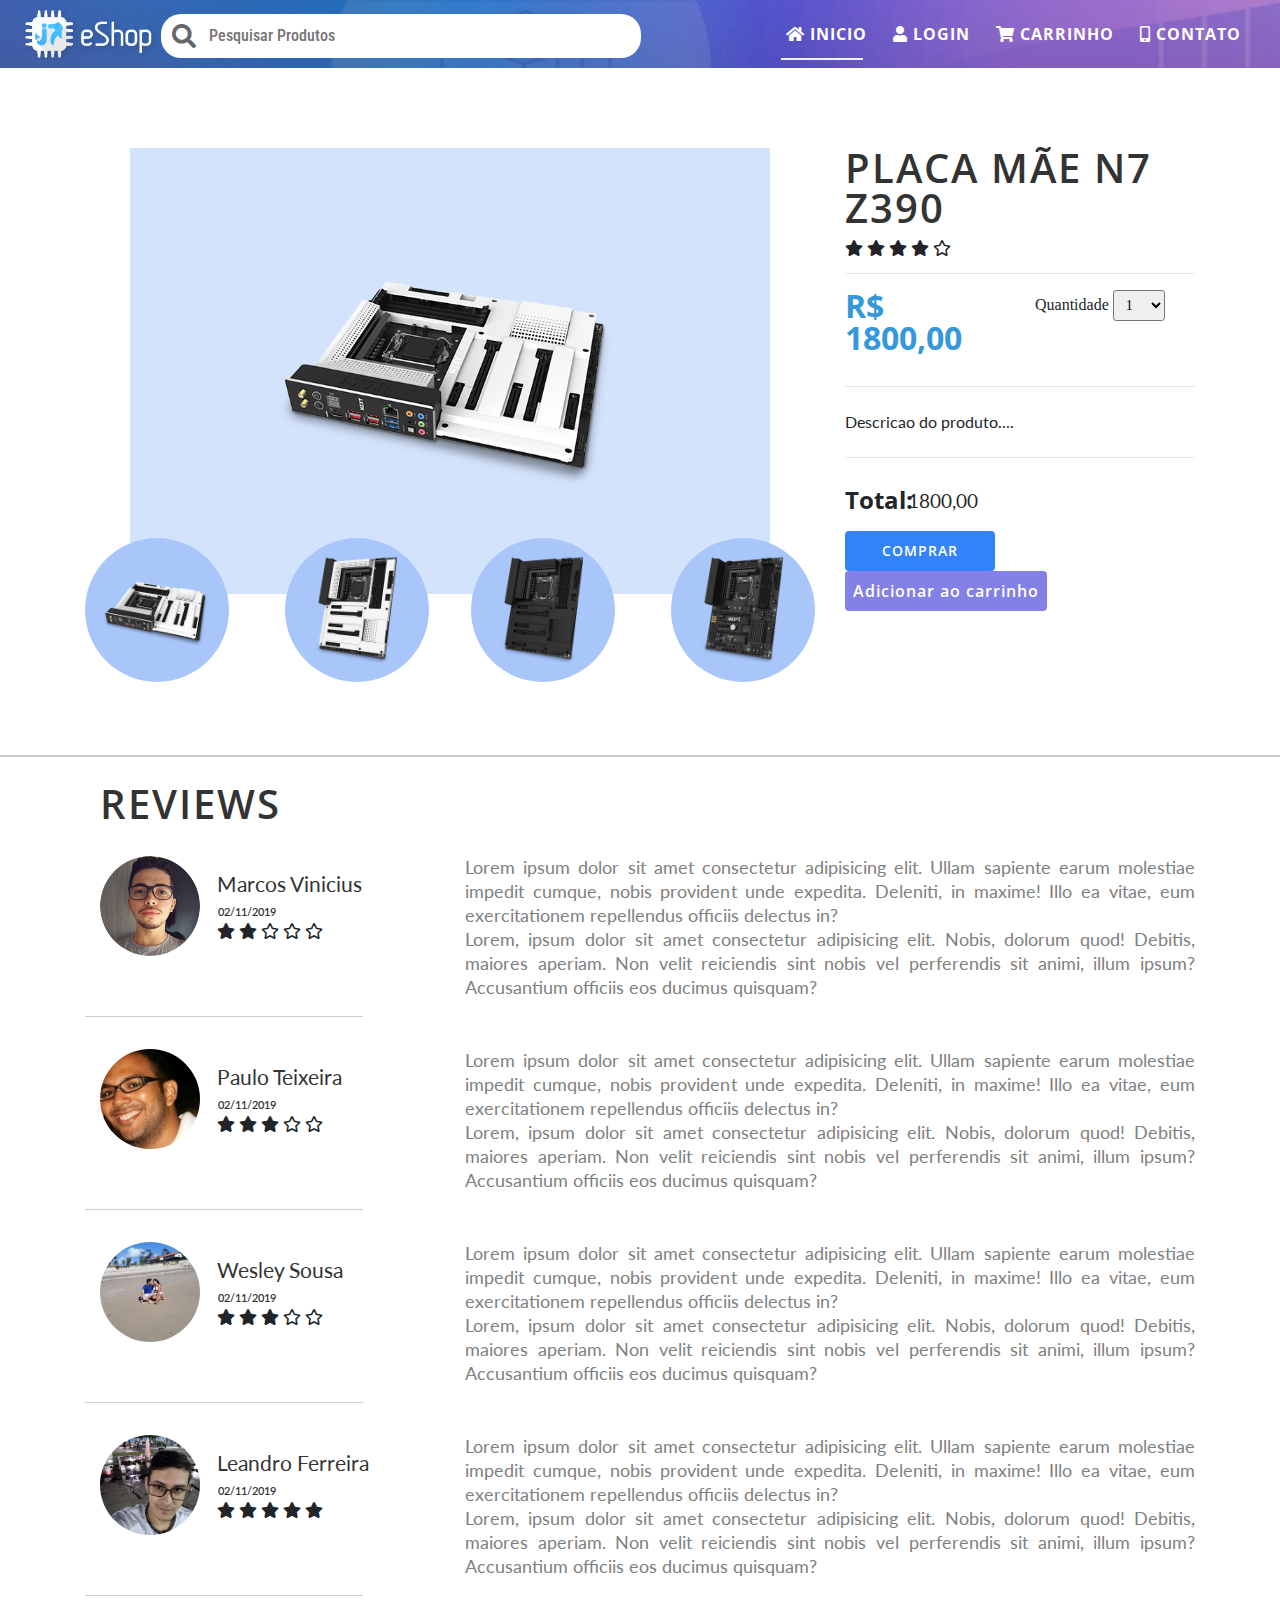
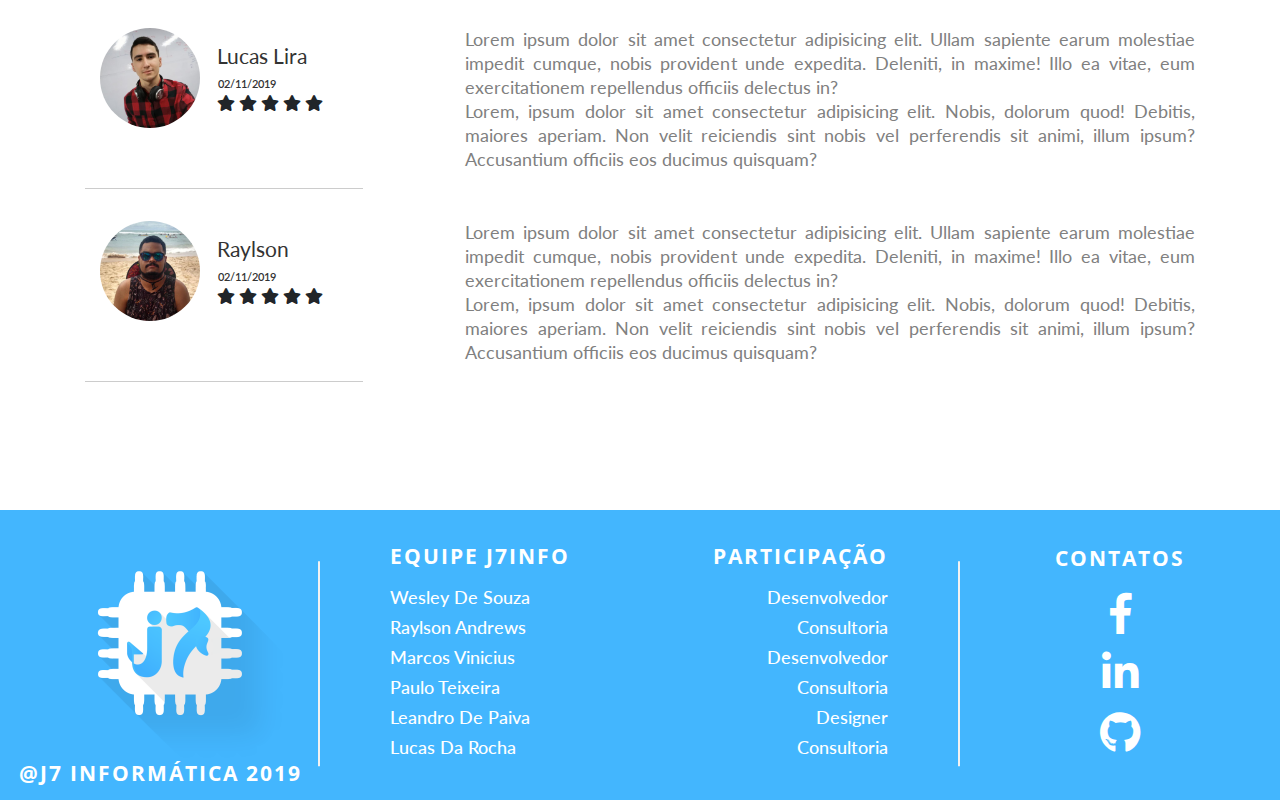
<file: public/pages/produto.html>
<!DOCTYPE html>
<html lang="en">
<head>
    <meta charset="UTF-8">
    <meta name="viewport" content="width=device-width, initial-scale=1.0">
    <meta http-equiv="X-UA-Compatible" content="ie=edge">
    <link rel="shortcut icon" href="../img/favicon/apple-icon.png">
    <link rel="stylesheet" href="../css/dest/bootstrap.min.css">
    <link rel="stylesheet" href="../css/dest/reset.css">
    <link rel="stylesheet" href="../css/dest/fontawesome-free/css/all.min.css">
    <link rel="stylesheet" href="../css/dest/style.css">
    <link rel="stylesheet" href="../css/templates/produto.css">
    <title>Tela produto - J7 E-shop</title>
</head>
<body>

    <header id="header">
        <nav class="navbar navbar-expand-lg navbar-light container-fluid">
            <a href="index.html" class="navbar-brand">j7 eShop</a>
            
            <button class="navbar-toggler" data-toggle="collapse" data-target="#menu" aria-expanded="false" aria-controls="true">
                <span class="navbar-toggler-icon"></span>
            </button>

            <div class="collapse navbar-collapse" id="menu">
                <ul class="navbar-nav ml-auto">
                    <li class="nav-item"><a href="index.html" class="nav-link"><i class="fas fa-home"></i> Inicio</a></li>
                    <li class="nav-item"><a href="login.html" target="_blank"class="nav-link"><i class="fas fa-user"></i> login</a></li>
                    <li class="nav-item"><a href="carrinho.html" class="nav-link"><i class="fas fa-shopping-cart"></i> Carrinho</a></li>
                    <li class="nav-item"><a href="#footer" class="nav-link"><i class="fas fa-mobile-alt"></i> Contato</a></li>
                    <div class="active"></div>
                    <li class="nav-item">
                        <input type="text" maxlength="30" name="search" id="search" class="h-search-sm h-search" placeholder="Pesquisar produtos">
                        <button class="icon" type="button">
                            <i class="fas fa-search"></i>
                        </button>
                    </li>
                </ul>
            </div>
        </nav>
    </header>

    <section id="product">
        <div class="container">
            <div class="row">
                <div class="col-md-8 col-lg-8">
                    <ul class="p-list">
                        <li class="p--star">
                            <span  class="p-img-father" alt="Produto principal"></span>
                        </li>

                        <li class="p-block">
                            <span data-pic="url(../img/Placa-mãe-N7-Z390/0.png)"  class="p-img one" alt="produto filho"></span>
                        </li>

                        <li class="p-block">
                            <span  data-pic="url(../img/Placa-mãe-N7-Z390/1.png)" class="p-img two" alt="produto filho"></span>
                        </li>

                        <li class="p-block">
                            <span data-pic="url(../img/Placa-mãe-N7-Z390/2.png)" class="p-img three" alt="produto filho"></span>
                        </li>
                        <li class="p-block">
                            <span data-pic="url(../img/Placa-mãe-N7-Z390/3.png)" class="p-img for" alt="produto filho"></span>
                        </li>
                    </ul>
                </div>

                <div class="col-md-4 col-lg-4">
                    <div class="info-purchase">
                        <h1 class="title__product">Placa mãe N7 z390</h1>
                        <div class="icon-stars">
                            <span><i class="fas fa-star"></i></span>
                            <span><i class="fas fa-star"></i></span>
                            <span><i class="fas fa-star"></i></span>
                            <span><i class="fas fa-star"></i></span>
                            <span><i class="far fa-star"></i></span>
                        </div>	
                        <hr>

                        <div class="row">
                            <div class="col-md-6">
                                <span class="price__product">R$ 1800,00</span>
                            </div>

                            <div class="col-md-6">
                                <label for="qtd">Quantidade</label>
                                <select class="form-control-sm" name="qtd" id="qtd">
                                    <option value="1">1</option>
                                    <option value="2">2</option>
                                    <option value="3">3</option>
                                    <option value="4">4</option>
                                    <option value="5">5</option>
                                    <option value="6">6</option>
                                    <option value="7">7</option>
                                    <option value="8">8</option>
                                    <option value="9">9</option>
                                    <option value="10">10</option>
                                </select>
                            </div>

                            <div class="col-md-12">
                                <p class="describe__product">
                                    Descricao do produto....
                                </p>
                            </div>

                            <div class="p-result">
                                <div class="col-md-2">
                                    <label>Total:</label>
                                </div>

                                <div class="col-md-5">
                                    <p class="p__result">1800,00</p>
                                    <!-- <input type="text" placeholder="1800,00" readonly class="form-control form-control-sm"> -->
                                </div>
                            </div>
                            
                            <div class="col-md-12">
                                <button type="button" class="btn btn-efect-two">Comprar</button>
                                <button type="button" class="btn btn-default p-2">Adicionar ao carrinho</button>
                            </div>
                            <!-- fim da linha  -->
                        </div>
                    </div>
                </div>
            </div>
        </div>

        
    </section>
    
    <section id="commit">
        <div class="container">
            <div class="col-md-12">
                    <h1 class="c__title">Reviews</h1>
            </div>
            <section class="client">
                <div class="row">
                    <div class="col-md-4">
                        <!-- inicio avatar  -->
                        <div class="avatar">
                            <div class="col-md-4">
                                <img src="../img/me.png" alt="Avatar" class="avatar__img">
                            </div>  
                            
                            <div class="col-md-8">
                                <h2 class="c__client">Marcos Vinicius</h2>
                                <small class="c__date">02/11/2019</small>    
                                <div class="mt-1">
                                    <span><i class="fas fa-star"></i></span>
                                    <span><i class="fas fa-star"></i></span>
                                    <span><i class="far fa-star"></i></span>
                                    <span><i class="far fa-star"></i></span>
                                    <span><i class="far fa-star"></i></span>
                                </div>
                            </div>
                            <!-- fim avatar  -->
                        </div>
                        <!-- fim da coluna  -->
                    </div>
                
                    <div class="col-md-8 " style="margin-top:2rem;">
                        <p class="c__commits">Lorem ipsum dolor sit amet consectetur adipisicing elit. Ullam sapiente earum molestiae impedit cumque, nobis provident unde expedita. Deleniti, in maxime! Illo ea vitae, eum exercitationem repellendus officiis delectus in?</p>
                        <p class="c__commits">Lorem, ipsum dolor sit amet consectetur adipisicing elit. Nobis, dolorum quod! Debitis, maiores aperiam. Non velit reiciendis sint nobis vel perferendis sit animi, illum ipsum? Accusantium officiis eos ducimus quisquam?</p>
                    </div>
                </div>
            </section>

            <section class="client">
                    <div class="row">
                        <div class="col-md-4">
                            <!-- inicio avatar  -->
                            <div class="avatar">
                                <div class="col-md-4">
                                    <img src="../img/paulo.jpg" alt="Avatar" class="avatar__img">
                                </div>  
                                
                                <div class="col-md-8">
                                    <h2 class="c__client">Paulo Teixeira</h2>
                                    <small class="c__date">02/11/2019</small>    
                                    <div class="mt-1">
                                        <span><i class="fas fa-star"></i></span>
                                        <span><i class="fas fa-star"></i></span>
                                        <span><i class="fas fa-star"></i></span>
                                        <span><i class="far fa-star"></i></span>
                                        <span><i class="far fa-star"></i></span>
                                    </div>
                                </div>
                                <!-- fim avatar  -->
                            </div>
                            <!-- fim da coluna  -->
                        </div>
                    
                        <div class="col-md-8 " style="margin-top:2rem;">
                            <p class="c__commits">Lorem ipsum dolor sit amet consectetur adipisicing elit. Ullam sapiente earum molestiae impedit cumque, nobis provident unde expedita. Deleniti, in maxime! Illo ea vitae, eum exercitationem repellendus officiis delectus in?</p>
                            <p class="c__commits">Lorem, ipsum dolor sit amet consectetur adipisicing elit. Nobis, dolorum quod! Debitis, maiores aperiam. Non velit reiciendis sint nobis vel perferendis sit animi, illum ipsum? Accusantium officiis eos ducimus quisquam?</p>
                        </div>
                    </div>
            </section>

            <section class="client">
                <div class="row">
                    <div class="col-md-4">
                        <!-- inicio avatar  -->
                        <div class="avatar">
                            <div class="col-md-4">
                                <img src="../img/wesley.jpg" alt="Avatar" class="avatar__img">
                            </div>  
                            
                            <div class="col-md-8">
                                <h2 class="c__client">Wesley Sousa</h2>
                                <small class="c__date">02/11/2019</small>    
                                <div class="mt-1">
                                    <span><i class="fas fa-star"></i></span>
                                    <span><i class="fas fa-star"></i></span>
                                    <span><i class="fas fa-star"></i></span>
                                    <span><i class="far fa-star"></i></span>
                                    <span><i class="far fa-star"></i></span>
                                </div>
                            </div>
                            <!-- fim avatar  -->
                        </div>
                        <!-- fim da coluna  -->
                    </div>
                
                    <div class="col-md-8 " style="margin-top:2rem;">
                        <p class="c__commits">Lorem ipsum dolor sit amet consectetur adipisicing elit. Ullam sapiente earum molestiae impedit cumque, nobis provident unde expedita. Deleniti, in maxime! Illo ea vitae, eum exercitationem repellendus officiis delectus in?</p>
                        <p class="c__commits">Lorem, ipsum dolor sit amet consectetur adipisicing elit. Nobis, dolorum quod! Debitis, maiores aperiam. Non velit reiciendis sint nobis vel perferendis sit animi, illum ipsum? Accusantium officiis eos ducimus quisquam?</p>
                    </div>
                </div>
            </section>

            <section class="client">
                <div class="row">
                    <div class="col-md-4">
                        <!-- inicio avatar  -->
                        <div class="avatar">
                            <div class="col-md-4">
                                <img src="../img/leandro.jpg" alt="Avatar" class="avatar__img">
                            </div>  
                            
                            <div class="col-md-8">
                                <h2 class="c__client">Leandro Ferreira</h2>
                                <small class="c__date">02/11/2019</small>    
                                <div class="mt-1">
                                    <span><i class="fas fa-star"></i></span>
                                    <span><i class="fas fa-star"></i></span>
                                    <span><i class="fas fa-star"></i></span>
                                    <span><i class="fas fa-star"></i></span>
                                    <span><i class="fas fa-star"></i></span>
                                </div>
                            </div>
                            <!-- fim avatar  -->
                        </div>
                        <!-- fim da coluna  -->
                    </div>
                
                    <div class="col-md-8 " style="margin-top:2rem;">
                        <p class="c__commits">Lorem ipsum dolor sit amet consectetur adipisicing elit. Ullam sapiente earum molestiae impedit cumque, nobis provident unde expedita. Deleniti, in maxime! Illo ea vitae, eum exercitationem repellendus officiis delectus in?</p>
                        <p class="c__commits">Lorem, ipsum dolor sit amet consectetur adipisicing elit. Nobis, dolorum quod! Debitis, maiores aperiam. Non velit reiciendis sint nobis vel perferendis sit animi, illum ipsum? Accusantium officiis eos ducimus quisquam?</p>
                    </div>
                </div>
            </section>

            <section class="client">
                <div class="row">
                    <div class="col-md-4">
                        <!-- inicio avatar  -->
                        <div class="avatar">
                            <div class="col-md-4">
                                <img src="../img/lucas.jpg" alt="Avatar" class="avatar__img">
                            </div>  
                            
                            <div class="col-md-8">
                                <h2 class="c__client">Lucas Lira</h2>
                                <small class="c__date">02/11/2019</small>    
                                <div class="mt-1">
                                    <span><i class="fas fa-star"></i></span>
                                    <span><i class="fas fa-star"></i></span>
                                    <span><i class="fas fa-star"></i></span>
                                    <span><i class="fas fa-star"></i></span>
                                    <span><i class="fas fa-star"></i></span>
                                </div>
                            </div>
                            <!-- fim avatar  -->
                        </div>
                        <!-- fim da coluna  -->
                    </div>
                
                    <div class="col-md-8 " style="margin-top:2rem;">
                        <p class="c__commits">Lorem ipsum dolor sit amet consectetur adipisicing elit. Ullam sapiente earum molestiae impedit cumque, nobis provident unde expedita. Deleniti, in maxime! Illo ea vitae, eum exercitationem repellendus officiis delectus in?</p>
                        <p class="c__commits">Lorem, ipsum dolor sit amet consectetur adipisicing elit. Nobis, dolorum quod! Debitis, maiores aperiam. Non velit reiciendis sint nobis vel perferendis sit animi, illum ipsum? Accusantium officiis eos ducimus quisquam?</p>
                    </div>
                </div>
            </section>

            <section class="client">
                <div class="row">
                    <div class="col-md-4">
                        <!-- inicio avatar  -->
                        <div class="avatar">
                            <div class="col-md-4">
                                <img src="../img/raylson.jpeg" alt="Avatar" class="avatar__img">
                            </div>  
                            
                            <div class="col-md-8">
                                <h2 class="c__client">Raylson </h2>
                                <small class="c__date">02/11/2019</small>    
                                <div class="mt-1">
                                    <span><i class="fas fa-star"></i></span>
                                    <span><i class="fas fa-star"></i></span>
                                    <span><i class="fas fa-star"></i></span>
                                    <span><i class="fas fa-star"></i></span>
                                    <span><i class="fas fa-star"></i></span>
                                </div>
                            </div>
                            <!-- fim avatar  -->
                        </div>
                        <!-- fim da coluna  -->
                    </div>
                
                    <div class="col-md-8 " style="margin-top:2rem;">
                        <p class="c__commits">Lorem ipsum dolor sit amet consectetur adipisicing elit. Ullam sapiente earum molestiae impedit cumque, nobis provident unde expedita. Deleniti, in maxime! Illo ea vitae, eum exercitationem repellendus officiis delectus in?</p>
                        <p class="c__commits">Lorem, ipsum dolor sit amet consectetur adipisicing elit. Nobis, dolorum quod! Debitis, maiores aperiam. Non velit reiciendis sint nobis vel perferendis sit animi, illum ipsum? Accusantium officiis eos ducimus quisquam?</p>
                    </div>
                </div>
            </section>
    
        </div>
    </section>


    <footer id="footer">
        <div class="container-fluid">
            <div class="row">
                <div class="f-borda col-md-3 d-flex flex-column align-items-center">
                    <div class="f-logo-rodape">
                        <img src="../img/logo-rodape.png" alt="Logo-rodape" class="logo-rodape">
                        <p class="f__title">
                            @J7 Informática 2019
                        </p>
                    </div>
                </div>
    
                <div class="col-md-3 d-flex flex-column justify-content-center align-items-center">
                    
                    <div class="team">
                        <h2 class="f__title">Equipe j7Info</h2>
                        
                        <p>Wesley De Souza</p>
                        <p>Raylson Andrews</p>
                        <p>Marcos Vinicius</p>
                        <p>Paulo Teixeira</p>
                        <p>Leandro De Paiva</p>
                        <p>Lucas Da Rocha</p>
                    </div>
                </div>

                <div class="f-borda col-md-3 d-flex flex-column justify-content-center align-items-center">
                    <div class="f-participation">
                        <h2 class="f__title">Participação</h2>
                        <p>Desenvolvedor</p>
                        <p>Consultoria</p>
                        <p>Desenvolvedor</p>
                        <p>Consultoria</p>
                        <p>Designer</p>
                        <p>Consultoria</p>
                        

                    </div>
                </div>

                <div class=" col-md-3 d-flex flex-column justify-content-center align-items-center">
                    <h2 class="f__title">Contatos</h2>
                    <div class="social">
                        <a href="#"><i class="fab fa-facebook-f"></i></a>
                        <a href="#"><i class="fab fa-linkedin-in"></i></a>
                        <a href="#"><i class="fab fa-github"></i></a>
                    </div>
                </div>
            </div>
        </div>
    </footer>
    <script src="../js/jquery-3.4.1.min.js"></script>
    <script src="../js/jquery.elevateZoom-3.0.8.min.js"></script>
    <script src="../js/popper.js"></script>
    <script src="../js/bootstrap.min.js"></script>
    <script src="../js/efect-scroll.js"></script>
    <script src="../js/efect-product.js"></script>
</body>
</html>
</file>
<file: public/css/templates/admin.css>
@import "../block/sidebar.css";
@import "../block/item.css";
@import "../block/";
@import "../block/";
@import "../block/";
</file>
<file: public/css/templates/cadastro.css>
#theme-register{
    background:#f7f7f7;
}

#header{
    height: auto;
}

#register .r-field{
    width:70%;
    display: block;
    margin:2.5em auto;
}

.r-field h1{
    font-size:1.65rem;
    font-family: 'Lato', sans-serif;
    font-weight: 600;
    letter-spacing: 1.5px;
    text-transform: uppercase;
}

#r-form {
    width:70%;
    height:auto;
    box-shadow:0 5px 15px rgba(0,0,0,0.4);
    display: block;
    border-radius:10px;
    margin:2rem auto;
    padding:60px 30px 45px 30px;
}

#r-form .r-info{
    width:100%;
    position:relative;
    border-bottom:1px solid #aaa;
    margin:1.5em 0;
}

#r-form .r-info input{
    width:100%;
    background:none;
    outline: none;
    border:none;
    font-family: 'Roboto Condensed', sans-serif;
    font-size:1rem;
    /* border:1px solid red; */
}

#r-form .r-info span::before{
    content:attr(data-placeholder);
    position:absolute;
    top:50%;
    left:2px;
    color:#aaa;
    font-size:1rem;
    font-weight: 600;
    font-family: 'Open Sans Condensed', sans-serif;
    transform:translateY(-50%);
    transition:.2s;
}

#r-form .r-info span::after{
    content:'';
    position:absolute;
    display: block;
    width:0%;
    height: 3px;
    transition:.3s;
    background:linear-gradient(120deg, #12C9FF,#8380E8);
}

#r-form .focus + span::before{
    top:-8px;
    font-size:13px;
}

#r-form .focus + span::after{
    width:100%;
}

.btn-efect{
    width:150px;
    padding:0.6rem 0;
    text-transform: uppercase;
    transition:.4s;
    font-size:1rem;
    font-weight: 600;
    color:#fff;
    font-family: 'Open Sans Condensed', sans-serif;
    background:linear-gradient(120deg, #12C9FF,#8380E8,#12C9FF);
    background-size:200%;
    letter-spacing: 1px;
    margin-right: 1.2em;
}

.btn-efect:hover{
    background-position: right;
    cursor:pointer;
}

#footer{
    padding:0.5rem 0 0.6rem 0;
}

.statement{
    width:70%;
    margin:0 auto;
    display:flex;
}

.statement .term__text{
    color: #999;
    font-size: 11px;
    text-align: left;
}

.statement p + p{
    margin:5px 0 0;
}

#footer{
    height:auto;
    margin-top:4rem;
}
</file>
<file: public/css/templates/carrinho.css>
#header{
    height:4.5rem;
}

#header .nav-item:nth-child(3):hover ~ .active{
    transform:translateX(12rem) !important;
}

#header .nav-item:nth-child(4):hover ~ .active{
    transform:translateX(18.4rem) !important;
}

.theme-cart{
    background:#eeeeee;
}

#cart{
    margin-top:2rem;
    position:relative;
    height:auto;
}

#cart .c__img{
    height:70px;
    width:70px;
    display: block;
    margin:0 auto;
}
#cart .c-name{
    text-align: justify;
    font-weight: 600;
    font-family: 'Roboto Condensed', sans-serif;
    margin-top:.75rem;
}

#cart .c-name ~ span{
    font-family: 'Roboto Condensed', sans-serif;
    color:#42ac67;
    font-size:.88rem;
    line-height: 45px;
}

#cart .c-product{ 
    margin-top:1.5rem;
}

#cart .c-product a{
    font-family: 'Roboto Condensed', sans-serif;
    text-decoration: none;
    padding:0 1rem 0 0;
}

.wrapper{
    width:100%;
    background:#fff;    
    box-shadow:2px 2px 2px rgba(0,0,0,.2);
    border-radius:10px;
    padding:4rem 2rem;
    box-sizing: border-box;
}

#cart .c-qtd{
    position:relative;
}

#cart .c-qtd span{
    width:90px;
    border-radius:5px;
    border:1px solid rgba(0,0,0,.15);
    padding:.88rem 1rem;
    display: block;
    margin:0 auto;
    text-align: center;
    color:#333;
    font-size:1.3rem;
    font-family: 'Roboto Condensed', sans-serif;
}

#cart .c-qtd input:nth-child(2){
    position:absolute;
    top:.3rem;
    left:2.5rem;
    border:none;
    background:none;
    font-size:2rem;
    color:#8244ad;
    outline:none;
    font-weight: bold;
    cursor:pointer; 
}   

#cart .c-qtd input:nth-child(3){
    position:absolute;
    top:.85rem;
    right:2.3rem;
    border:none;
    background:none;
    font-size:1.3rem;
    color:#3498db;
    outline:none;
    font-weight: bold;
    cursor:pointer; 
}

#cart .c-information{
    color:#aaa;
    font-size:.8rem;
    font-family: 'Roboto Condensed', sans-serif;
    font-weight: 500;
    text-align: center;
    margin-top:.65rem;
    letter-spacing:.5px;
}

#cart .c-price{
    font-family: 'Lato', sans-serif;
    font-size:1.7rem;
    color:#000;
    text-align: center;
    letter-spacing: 2px;
}

#cart .c-confirmBuy{
    margin-top:3rem;
    display: flex;
    flex-direction: column;
    align-items: flex-end;
    justify-content: flex-end;
}

#cart .c-qtdProduct{
    display: flex;
    width:auto;
}

#cart .c-qtdProduct > p{
    margin-right:5.2rem;
    font-family: 'Roboto Condensed', sans-serif;
    font-size:1.2rem;
    font-weight: 400;
    color:#333;
}

#cart .c-qtdProduct > p + span{
    color:#333;
    font-size:1.2rem;
    font-family: 'Roboto Condensed', sans-serif;
}

#cart .c-address {
    display: flex;
    justify-content: flex-end;
    margin:.7rem 0;
    text-align: justify;
}

#cart .c-address > p{
    font-size:1rem;
    color:#1073ac;
    font-family: 'Roboto Condensed', sans-serif;
    line-height: 28px;
}

#cart .c-address > p + span{
    font-size:1.5rem;
    color:#333;
    line-height: 28px;
    margin-left:5rem;
    font-family: 'Roboto Condensed', sans-serif;
}

#cart .c-values{
    margin-top:.5rem;
    display: flex;
    width:auto; 
    align-items: center;
    justify-content: flex-end;  
    font-family: 'Roboto Condensed', sans-serif;
}

#cart .c-values .c__tot{
    font-size:1.7rem;
    color:#333;
}

#cart .c-values .c-valueFinal{
    font-size:1.65rem;
    margin-left:2.5rem;
    font-weight: 700;
}

#cart .c-buy--btn{
    display:flex;
    flex-direction: column;
    align-items: flex-end;
}
#cart .btn-primary:hover{background:#3498db;}
#cart .btn-primary{
    outline:none;
    font-family: 'Roboto Condensed', sans-serif;
    cursor:pointer;
    letter-spacing: .7px;
    font-weight: 400;
    padding:.7rem 1.7rem;
    /* background:linear-gradient(120deg, #3498db,#8244ad,#3498db); */
    /* background-size: 200%; */
    transition:.2s;
    background:#3483fa;
    border:none;
    box-shadow:none;
}
</file>
<file: public/css/templates/login.css>
.theme-login{
    width:100%;
    display: block;
    overflow: hidden;
    background:url(../../img/fundo-login.png);
    background-position: top center;
    background-size:cover;
    background-attachment: fixed;   
}

.box{
    width:360px;
    background:#000;
    opacity: .8;
    height:520px;
    padding:80px 40px;
    box-sizing: border-box;
    border-radius:10px;
    position: absolute;
    left:50%;
    top:50%;
    transform:translate(-50%,-50%);
}

.box .b__title{
    text-align: center;
    margin-bottom: 60px;
    font-size: 2.5rem;
    font-weight: 600;
    color:#fff;
    font-family: 'Roboto Condensed', sans-serif;
}

.box .txtb{
    border-bottom:2px solid #adadad;
    position: relative;
    margin:30px 0;
}

.txtb input{
    font-family: 'Roboto Condensed', sans-serif;
    color:#f2f2f2;
    font-size:1rem;
    border:none;
    width:100%;
    outline:none;
    background:none;
    padding:0 5px;
    height: 40px;
}

.txtb span::after{
    content:'';
    position: absolute;
    display: block;
    width:0%;   
    height: 2px;
    background:linear-gradient(120deg, #12C9FF,#8380E8);
    transition: .5s;
}

.txtb span::before{
    content:attr(data-placeholder);
    position: absolute;
    top:50%;
    left:5px;
    color:#aaa;
    font-family: 'Roboto Condensed', sans-serif;
    transform:translateY(-50%);
    z-index: -1;
    transition:.5s;
}


.focus + span::before{
    top:-5px;
}

.focus + span::after{
    width:100%;
}

.box .btn__customized:hover{
    background-position:right;
}
.box .btn__customized{
    transition: .5s;
    width:100%;
    font-size:1rem;
    font-family:'Roboto Condensed', sans-serif;
    color:#fff;
    padding:12px 8px;
    border:none;
    outline:none;
    cursor:pointer;
    background:linear-gradient(120deg, #3498db,#8244ad,#3498db);
    background-size:200%;
}

.box .b-text{
    text-align: justify;
    margin-top:40px;
}

.box  p{
    font-family:'Roboto Condensed', sans-serif;
    font-weight: bold;;
    font-size:13px;
    color:#aaa;
}

.box .text__link{
    font-size:12px;
    color:#fff;
    transition: .3s;
}

.box .text__link:hover{
    color:rgb(0, 153, 255);
}
</file>
<file: public/css/templates/produto.css>
#header{
    height:auto;
}

#product{
    padding-top:5rem;
    margin-bottom:1.7rem;
}

#product .btn{
    background:#8380E8;
    outline:none;
    box-shadow:none;
    border:none;
    color:#fff;
    font-family: 'Open Sans Condensed', sans-serif;
    cursor: pointer;
    font-weight: 600;
    letter-spacing: 1px;
}
#product .btn:hover{
    box-shadow:2px 2px 8px rgba(0,0,0,.4);
}
#product .btn-efect-two{
    width:150px;
    padding:0.6rem 0;
    text-transform: uppercase;
    transition:.4s;
    font-size:.85rem;
    font-weight: 600;
    background:#3483fa;
    background-size:200%;
    letter-spacing: 1px;
    margin-right: 1.2em;
}

#product:after{
    content:'';
    display: block;
    width:100%;
    height:2px;
    margin-top:9rem;
    background:#ccc;
}

#product .p-list{
    position:relative;
    display: flex;
    flex-direction: column;
}

#product .p--star{
    position: relative; 
    background: #d4e3fc;
    width: 40rem;
    height:auto;
    padding:3rem;
    display: flex;
    justify-content: center;
    align-items:center;
    margin:0 auto;
}
#product .p-block .p-img:hover{
    transition: .5s;
    cursor:pointer;
}

#product .p-block:hover{
    transform:translateY(10%);
}

#product .p-block{
    position:absolute;
    bottom:-5.5rem;
    background:#a8c6fa;
    display: flex;
    align-items:center;
    justify-content: center;
    border-radius:50%;
    width:9rem;
    height: 9rem;
    transition:.5s;
}

#product .p-img-father{
    width:350px;
    height:350px;
    background:url('../../img/Placa-mãe-N7-Z390/3.png');
    background-size:cover;
    background-repeat: no-repeat;
    background-position: center;
}

#product .p-block:nth-child(2){
    right:0;
}


#product .p-block:nth-child(3){
    right:12.5rem;
}


#product .p-block:nth-child(4){
    left:12.5rem;
}

#product .p-block:nth-child(5){
    left:0;
}

.one{
    background-image:url('../../img/Placa-mãe-N7-Z390/0.png');
    background-size:cover;
    background-repeat: no-repeat;
    background-position: center;
}

.two{
   background-image:url('../../img/Placa-mãe-N7-Z390/1.png');
    background-size:cover;
    background-repeat: no-repeat;
    background-position: center;
}

.three{
   background-image:url('../../img/Placa-mãe-N7-Z390/2.png');
    background-size:cover;
    background-repeat: no-repeat;
    background-position: center;
}

.for{
   background-image:url('../../img/Placa-mãe-N7-Z390/3.png');
    background-size:cover;
    background-repeat: no-repeat;
    background-position: center;
}

#product .p-img{
    width:110px;
    height: 110px;
    cursor:pointer;
}

#product .title__product{
    font-family:'Open Sans Condensed', sans-serif; 
    font-size:2.5rem;
    color:#333;
    font-weight: 600;
    letter-spacing: 2px;
    margin-bottom:.7rem;
    text-transform: uppercase;
}

#product .price__product{
    font-family:'Open Sans Condensed', sans-serif; 
    font-size:2rem;
    font-weight: 700;
    color:#3498db;
}

#product .describe__product{
    text-align: justify;
    font-family: 'Lato', sans-serif;
    font-size:1rem;
    margin-top:2rem;   
    margin-bottom:1rem;
}
#product .p-result label{
    font-family: 'Open Sans Condensed', sans-serif; 
    font-size:1.5rem;
    font-weight: bold;
    line-height: 20px;
}


#product .describe__product::before{
    content:'';
    margin-bottom:1.7rem;
    height:1px;
    background:rgba(0,0,0,.1);
    display:block;
    width:100%;
}

#product .describe__product::after{
    content:'';
    margin-top:1.7rem;
    height:1px;
    background:rgba(0,0,0,.1);
    display:block;
    width:100%;
}

#product .p__result{
    line-height: 20px;
    font-family: 'Lato', sans-serif;
    font-size:1.2rem;
}

#product .p-result{
    position: relative;
    width:100%;
    display: flex;
    align-items: center;
    margin-bottom:1.2rem;
    margin-top:1rem;
}

/* COMPONENTE COMENTÁRIOS  */
#commit{
    position: relative;
    margin-bottom:3rem;
}

#commit .c__title{
    font-family:'Open Sans Condensed', sans-serif; 
    font-size:2.5rem;
    color:#333;
    letter-spacing: 2px;
    font-weight: 600;
    text-transform: uppercase; 
}

#commit .client::after{
    content:'';
    display: block;
    height: 1px;
    width:25%;
    margin-top:1rem;
    background:rgba(0,0,0,.2);
}

#commit .avatar{
    margin-top:2rem;
    width:100%;
    display: flex;
    justify-content: flex-end;
    align-items: center;
}

#commit .avatar .avatar__img{
    height: 100px;
    width: 100px;
    border-radius:50%;
}

#commit .c__client{
    font-family:'Lato', sans-serif; 
    font-size:1.3rem;
    font-weight: 400; 
    color:#333;
    margin-bottom:8px;
}

#commit .c__commits{
    font-family:'Lato', sans-serif; 
    font-size:1.1rem;
    font-weight:400; 
    color:gray;
    line-height: 24px;
    text-align: justify;
}

#commit .c__date{
    font-size:11px;
    font-weight: 600;
    font-family:'Lato', sans-serif; 
    color:#333;
    padding-left:.1rem;
}

#footer{
    margin-top:8rem;
}
</file>
<file: public/css/dest/style.css>
@import "../block/miolo.css";
@import "../block/main.css";
@import "../block/footer.css";
@import "../modifier/fontes.css";
@import "../dest/fontawesome-free/css/all.min.css";
@import "../dest/reset.css";

html {
    scroll-behavior: smooth;
}
</file>
